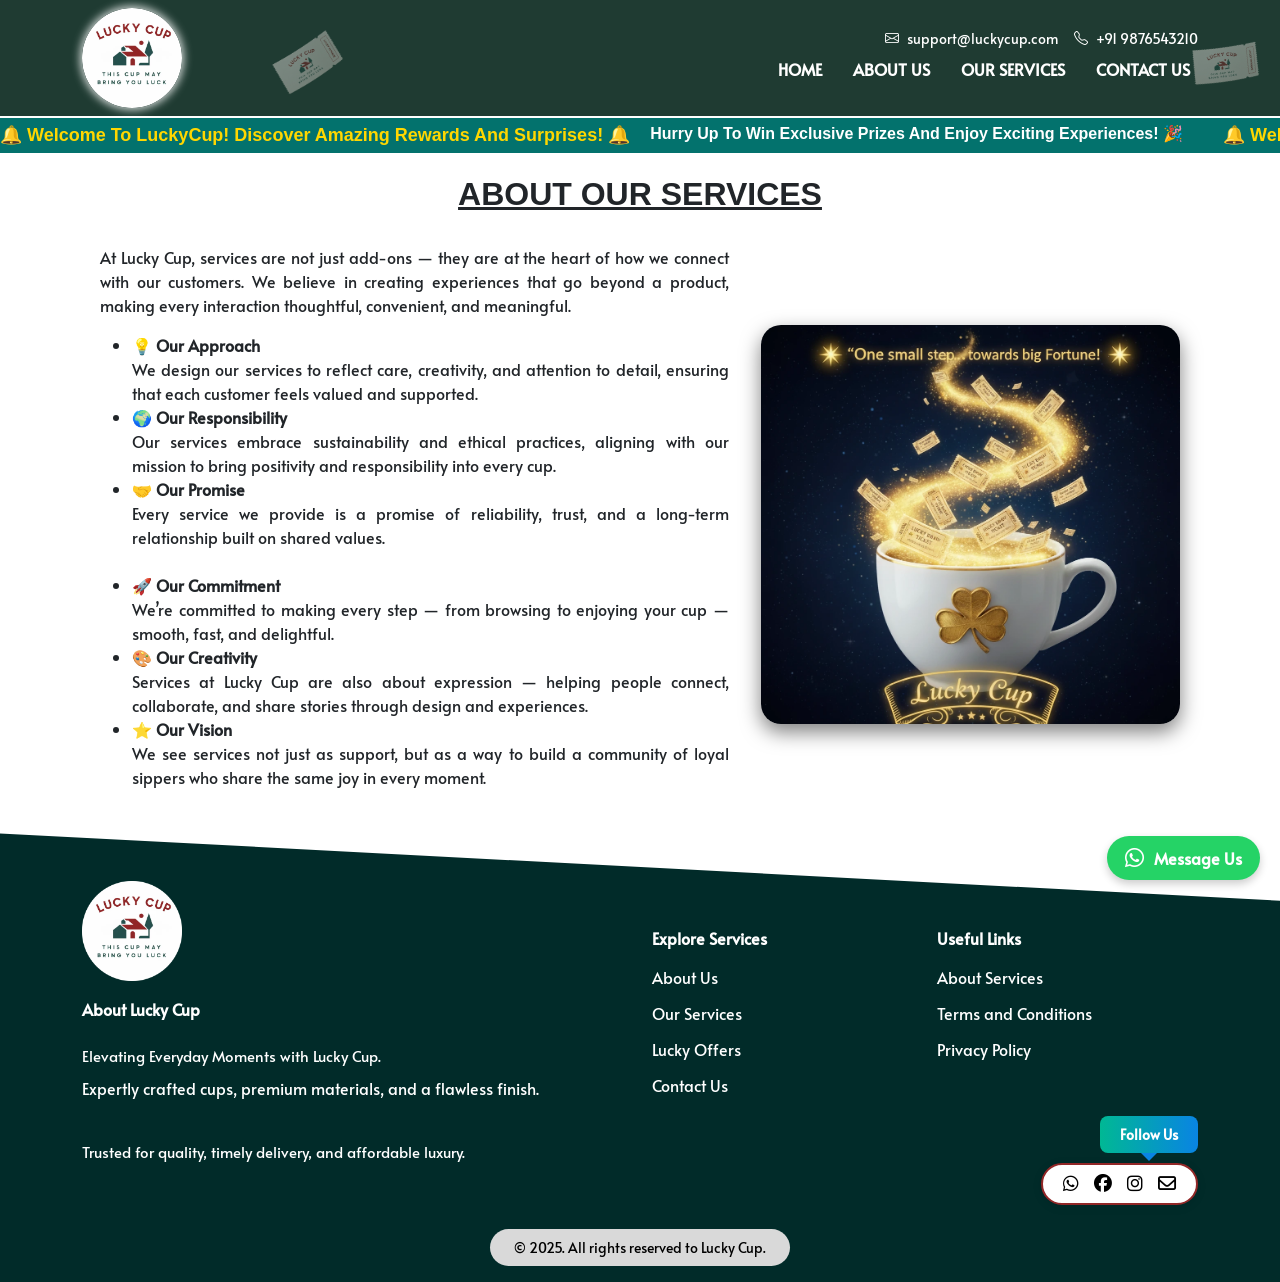
<file: aboutservices.html>
<!DOCTYPE html>
<html lang="en">
<head>
    <meta charset="UTF-8">
    <meta name="viewport" content="width=device-width, initial-scale=1.0">
    <title>LUCKY CUP</title>
<!-- Bootstrap CSS -->
    <link href="https://cdn.jsdelivr.net/npm/bootstrap@5.3.2/dist/css/bootstrap.min.css" rel="stylesheet">
    <!-- Bootstrap Icons CDN -->
     <link href="https://cdn.jsdelivr.net/npm/bootstrap-icons/font/bootstrap-icons.css" rel="stylesheet">
     <!-- Fontawesome icons -->
    <link rel="stylesheet" href="https://cdnjs.cloudflare.com/ajax/libs/font-awesome/6.5.0/css/all.min.css" />
    <!-- Custom CSS -->
    <link rel="stylesheet" href="../assets/css/style.css">

    <link rel="apple-touch-icon" sizes="180x180" href="./favicon/apple-touch-icon.png">
    <link rel="icon" type="image/png" sizes="32x32" href="./favicon/favicon-32x32.png">
    <link rel="icon" type="image/png" sizes="16x16" href="./favicon/favicon-16x16.png">
    <link rel="manifest" href="./favicon/site.webmanifest">
    
</head>
<body>

 <!-- Desktop Header -->
<header class="custom-bg sticky-top d-none d-lg-block">
  <div class="container">
    <!-- Row 1: Logo + Top Bar -->
    <div class="row align-items-center">
      <!-- Logo -->
      <div class="col-lg-3 text-start py-2">
        <a class="navbar-brand" href="index.html">
          <img src="../assets/images/logo.webp" alt="Lucky Cup Logo">
        </a>
      </div>
        <!-- Top-bar -->
        <div class="col-lg-9 text-end">
            <div class="top-bar d-flex justify-content-end align-items-center gap-3">
                <a href="mailto:support@luckycup.com"><i class="bi bi-envelope"></i> support@luckycup.com</a>
                <a href="tel:+919876543210"><i class="bi bi-telephone"></i> +91 9876543210</a>
            </div>

        <!-- Row 2: Navbar -->
        <div class="row">
            <div class="col-12">
                <nav class="navbar navbar-expand-lg navbar-dark p-0">
                <div class="collapse navbar-collapse justify-content-end" id="desktopNav">
                    <ul class="navbar-nav">
                    <li class="nav-item"><a class="nav-link active" href="index.html">Home</a></li>
                    <li class="nav-item"><a class="nav-link" href="aboutus.html">About Us</a></li>
                    <li class="nav-item"><a class="nav-link" href="services.html">Our Services</a></li>
                    <li class="nav-item"><a class="nav-link" href="contactus.html">Contact Us</a></li>
                    </ul>
                </div>
                </nav>
            </div>
        </div>
        </div>
    </div>
    </div>
</header>

<!-- Mobile Header -->
<header class="custom-bg sticky-top d-lg-none">
  <div class="container">
    <div class="row align-items-center">
      <!-- Logo -->
      <div class="col-3 text-start">
        <a class="navbar-brand" href="index.html">
          <img src="../assets/images/logo.webp" alt="Lucky Cup Logo">
        </a>
      </div>

      <!-- Top-bar stacked -->
      <div class="col-6 text-left">
        <div class="top-bar">
          <a href="mailto:support@luckycup.com"><i class="bi bi-envelope"></i> support@luckycup.com</a>
          <a href="tel:+919876543210"><i class="bi bi-telephone"></i> +91 9876543210</a>
        </div>
      </div>

      <!-- Hamburger -->
      <div class="col-3 text-end">
        <nav class="navbar navbar-dark p-0">
          <button class="navbar-toggler" type="button" data-bs-toggle="collapse" data-bs-target="#mobileNav">
            <span class="navbar-toggler-icon"></span>
          </button>
        </nav>
      </div>
    </div>

    <!-- Collapsed Nav links -->
    <div class="collapse navbar-collapse" id="mobileNav">
      <ul class="navbar-nav text-center">
        <li class="nav-item"><a class="nav-link active" href="index.html">Home</a></li>
        <li class="nav-item"><a class="nav-link" href="aboutus.html">About Us</a></li>
        <li class="nav-item"><a class="nav-link" href="services.html">Our Services</a></li>
        <li class="nav-item"><a class="nav-link" href="contactus.html">Contact Us</a></li>
      </ul>
    </div>
  </div>
</header>

<!-- Marquee -->
<div class="marquee-bg">
  <div class="marquee">
    <div class="marquee-content">
      <span class="text-welcome">🔔 Welcome to LuckyCup! Discover amazing rewards and surprises! 🔔</span>
      <span class="text-hurry">Hurry up to win exclusive prizes and enjoy exciting experiences! 🎉</span>
      <!-- Duplicate for seamless scroll -->
      <span class="text-welcome">🔔 Welcome to LuckyCup! Discover amazing rewards and surprises! 🔔</span>
      <span class="text-hurry">Hurry up to win exclusive prizes and enjoy exciting experiences! 🎉</span>
    </div>
  </div>
</div>


  <!-- Services Section -->
<section id="services" class="services container">
  <h2 class="section-title">ABOUT OUR SERVICES</h2>

  <div class="services-content">
    <div class="services-text">
      <p>At Lucky Cup, services are not just add-ons — they are at the heart of how we connect with our customers. We believe in creating experiences that go beyond a product, making every interaction thoughtful, convenient, and meaningful.</p>

      <!-- Grouped in two divs for mobile layout splitting -->
      <div class="text-block top">
        <ul>
          <li><strong>💡 Our Approach</strong><br>We design our services to reflect care, creativity, and attention to detail, ensuring that each customer feels valued and supported.</li>
          <li><strong>🌍 Our Responsibility</strong><br>Our services embrace sustainability and ethical practices, aligning with our mission to bring positivity and responsibility into every cup.</li>
          <li><strong>🤝 Our Promise</strong><br>Every service we provide is a promise of reliability, trust, and a long-term relationship built on shared values.</li>
        </ul>
      </div>

      <div class="text-block bottom">
        <ul>
          <li><strong>🚀 Our Commitment</strong><br>We’re committed to making every step — from browsing to enjoying your cup — smooth, fast, and delightful.</li>
          <li><strong>🎨 Our Creativity</strong><br>Services at Lucky Cup are also about expression — helping people connect, collaborate, and share stories through design and experiences.</li>
          <li><strong>⭐ Our Vision</strong><br>We see services not just as support, but as a way to build a community of loyal sippers who share the same joy in every moment.</li>
        </ul>
      </div>
    </div>

    <div class="services-image">
      <img src="../assets/images/lucky offer.webp" alt="About Lucky Cup Services" />
    </div>
  </div>
</section>



 
    <!-- Footer -->
<footer class="footer-section text-white pt-5 pb-3 position-relative">
  <div class="custom-footer-bg"></div>
  <div class="container position-relative">
    
    <!-- FIRST ROW -->
    <div class="row text-center text-md-start gy-4 align-items-start">
      
      <!-- Column 1: Logo + About (except last line) -->
      <div class="col-12 col-md-6">
        <img src="./assets/images/logo.webp" alt="Logo" class="mb-3" />
        <p class="fw-bold mb-4">About Lucky Cup</p>
        <p class="mb-2" style="font-size: 0.95rem;">
          Elevating Everyday Moments with Lucky Cup.</p>
          <p> Expertly crafted cups, premium materials, and a flawless finish.

        </p>
        
      </div>

      <!-- Column 2: Explore Services -->
      <div class="col-12 col-md-3">
        <h6 class="fw-bold text-white mt-5 mb-3">Explore Services</h6>
        <ul class="list-unstyled">
          <li><a href="aboutus.html" class="text-white text-decoration-none d-block mb-2">About Us</a></li>
          <li><a href="services.html" class="text-white text-decoration-none d-block mb-2">Our Services</a></li>
          <li><a href="luckyoffers.html" class="text-white text-decoration-none d-block mb-2">Lucky Offers</a></li>
          <li><a href="contactus.html" class="text-white text-decoration-none d-block mb-2">Contact Us</a></li>
        </ul>
      </div>

      <!-- Column 3: Useful Links -->
      <div class="col-12 col-md-3">
        <h6 class="fw-bold text-white mt-5 mb-3">Useful Links</h6>
        <ul class="list-unstyled">
          <li><a href="aboutservices.html" class="text-white text-decoration-none d-block mb-2">About Services</a></li>
          <li><a href="termsandconditions.html" class="text-white text-decoration-none d-block mb-2">Terms and Conditions</a></li>
          <li><a href="privacypolicy.html" class="text-white text-decoration-none d-block mb-2">Privacy Policy</a></li>
        </ul>
      </div>
    </div>

    <!-- SECOND ROW -->
    <div class="row text-center text-md-start align-items-center gy-4">
      <!-- Column 1: Last line of about -->
      <div class="col-12 col-md-6">
        <p style="font-size: 0.95rem;">
          Trusted for quality, timely delivery, and affordable luxury.
        </p>
      </div>

      <!-- Column 2: Follow Us Button & Icons -->
      <div class="col-12 col-md-6 text-center text-md-end">
        <div class="footer-follow-us">
          <div class="follow-button"><a href="socialmedia.html">Follow Us</a></div>
            <div class="social-icons-wrapper">
                <div class="social-icons">
                  <a class="social-list__links" target="_blank" href="https://wa.me/message/3MNRWMQLDOFTG1"><i class="fab fa-whatsapp"></i></a>
                  <a class="social-list__links" target="_blank" href="https://www.facebook.com/profile.php?id=61580482907550"><i class="fab fa-facebook"></i></a>
                  <a class="social-list__links" target="_blank" href="https://www.instagram.com/luc_kycup/"><i class="fab fa-instagram"></i></a>
                  <a class="social-list__links" target="_blank" href="mailto:luckycuprjy@gmail.com"><i class="far fa-envelope"></i></a>
                </div>
              </div>
            </div>
        </div>
      </div>

    <!-- COPYRIGHT -->
    <div class="text-center mt-4">
      <div class="copyright bg-light text-black py-2 rounded-pill d-inline-block px-4 small">
        © 2025. All rights reserved to Lucky Cup.
      </div>
    </div>
  </div>
</footer>

<!-- WhatsApp Floating Button -->
<div class="whatsapp-float" onclick="openWhatsApp()">
  <i class="fab fa-whatsapp"></i>
  <span class="whatsapp-text">Message Us</span>
</div>

<script>
  function openWhatsApp() {
    window.open("https://wa.me/message/3MNRWMQLDOFTG1", "_blank");
  }
</script>


    <!-- Bootstrap JS -->
    <script src="https://cdn.jsdelivr.net/npm/bootstrap@5.3.2/dist/js/bootstrap.bundle.min.js"></script>
    <!-- Custom JS -->
    <script src="../assets/js/script.js"></script>
</body>
</html>
</file>
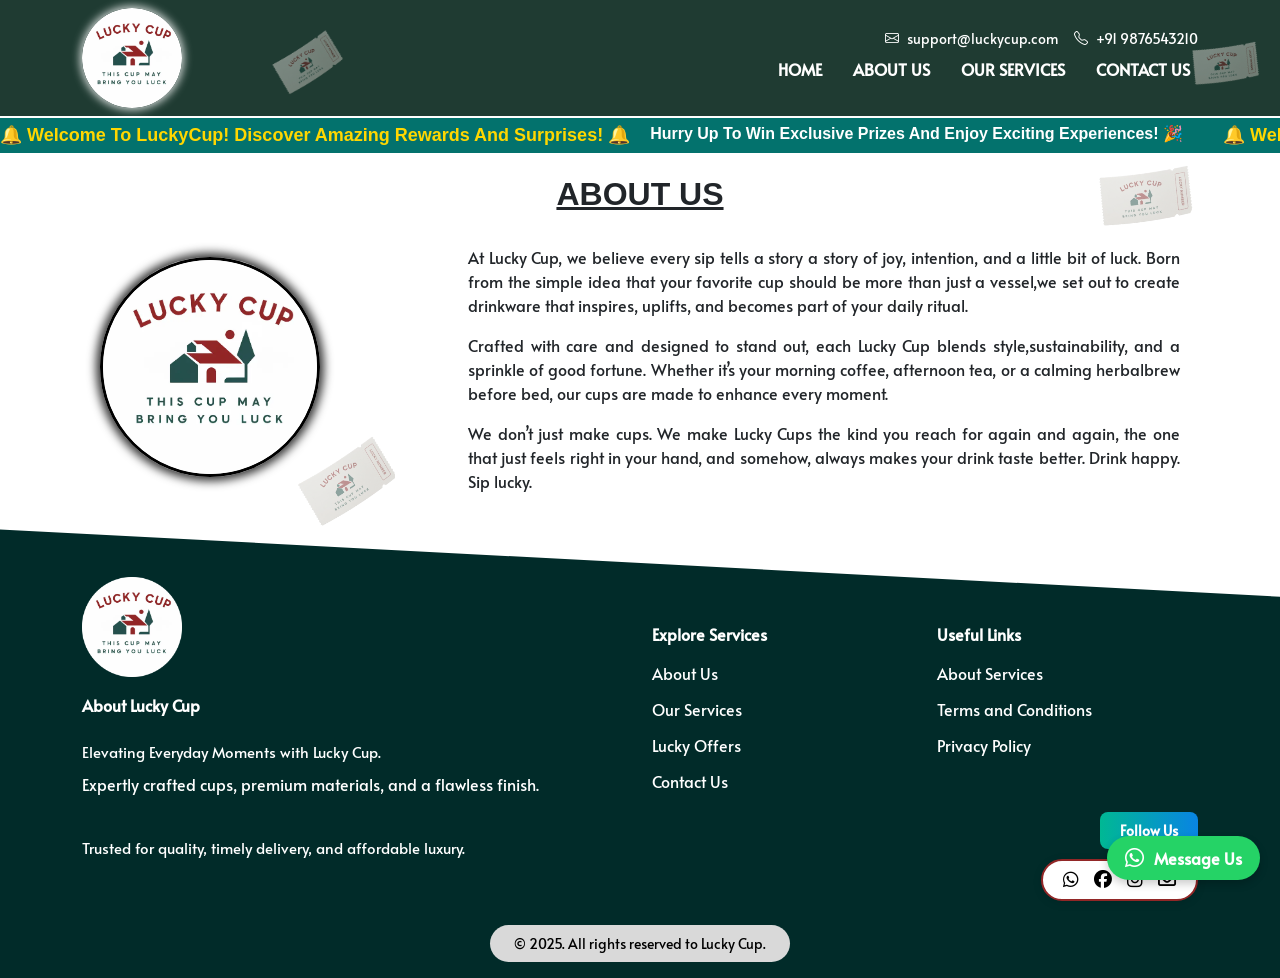
<file: aboutus.html>
<!DOCTYPE html>
<html lang="en">
<head>
    <meta charset="UTF-8">
    <meta name="viewport" content="width=device-width, initial-scale=1.0">
    <title>LUCKY CUP</title>
    <!-- Bootstrap CSS -->
    <link href="https://cdn.jsdelivr.net/npm/bootstrap@5.3.2/dist/css/bootstrap.min.css" rel="stylesheet">
    <!-- Bootstrap Icons CDN -->
     <link href="https://cdn.jsdelivr.net/npm/bootstrap-icons/font/bootstrap-icons.css" rel="stylesheet">
     <!-- Fontawesome icons -->
    <link rel="stylesheet" href="https://cdnjs.cloudflare.com/ajax/libs/font-awesome/6.5.0/css/all.min.css" />
    <!-- Custom CSS -->
    <link rel="stylesheet" href="../assets/css/style.css">

    <link rel="apple-touch-icon" sizes="180x180" href="./favicon/apple-touch-icon.png">
    <link rel="icon" type="image/png" sizes="32x32" href="./favicon/favicon-32x32.png">
    <link rel="icon" type="image/png" sizes="16x16" href="./favicon/favicon-16x16.png">
    <link rel="manifest" href="./favicon/site.webmanifest">
</head>
<body>

 <!-- Desktop Header -->
<header class="custom-bg sticky-top d-none d-lg-block">
  <div class="container">
    <!-- Row 1: Logo + Top Bar -->
    <div class="row align-items-center">
      <!-- Logo -->
      <div class="col-lg-3 text-start py-2">
        <a class="navbar-brand" href="index.html">
          <img src="../assets/images/logo.webp" alt="Lucky Cup Logo">
        </a>
      </div>
        <!-- Top-bar -->
        <div class="col-lg-9 text-end">
            <div class="top-bar d-flex justify-content-end align-items-center gap-3">
                <a href="mailto:support@luckycup.com"><i class="bi bi-envelope"></i> support@luckycup.com</a>
                <a href="tel:+919876543210"><i class="bi bi-telephone"></i> +91 9876543210</a>
            </div>

        <!-- Row 2: Navbar -->
        <div class="row">
            <div class="col-12">
                <nav class="navbar navbar-expand-lg navbar-dark p-0">
                <div class="collapse navbar-collapse justify-content-end" id="desktopNav">
                    <ul class="navbar-nav">
                    <li class="nav-item"><a class="nav-link active" href="index.html">Home</a></li>
                    <li class="nav-item"><a class="nav-link" href="aboutus.html">About Us</a></li>
                    <li class="nav-item"><a class="nav-link" href="services.html">Our Services</a></li>
                    <li class="nav-item"><a class="nav-link" href="contactus.html">Contact Us</a></li>
                    </ul>
                </div>
                </nav>
            </div>
        </div>
        </div>
    </div>
    </div>
</header>

<!-- Mobile Header -->
<header class="custom-bg sticky-top d-lg-none">
  <div class="container">
    <div class="row align-items-center">
      <!-- Logo -->
      <div class="col-3 text-start">
        <a class="navbar-brand" href="index.html">
          <img src="../assets/images/logo.webp" alt="Lucky Cup Logo">
        </a>
      </div>

      <!-- Top-bar stacked -->
      <div class="col-6 text-left">
        <div class="top-bar">
          <a href="mailto:support@luckycup.com"><i class="bi bi-envelope"></i> support@luckycup.com</a>
          <a href="tel:+919876543210"><i class="bi bi-telephone"></i> +91 9876543210</a>
        </div>
      </div>

      <!-- Hamburger -->
      <div class="col-3 text-end">
        <nav class="navbar navbar-dark p-0">
          <button class="navbar-toggler" type="button" data-bs-toggle="collapse" data-bs-target="#mobileNav">
            <span class="navbar-toggler-icon"></span>
          </button>
        </nav>
      </div>
    </div>

    <!-- Collapsed Nav links -->
    <div class="collapse navbar-collapse" id="mobileNav">
      <ul class="navbar-nav text-center">
        <li class="nav-item"><a class="nav-link active" href="index.html">Home</a></li>
        <li class="nav-item"><a class="nav-link" href="aboutus.html">About Us</a></li>
        <li class="nav-item"><a class="nav-link" href="services.html">Our Services</a></li>
        <li class="nav-item"><a class="nav-link" href="contactus.html">Contact Us</a></li>
      </ul>
    </div>
  </div>
</header>

<!-- Marquee -->
<div class="marquee-bg">
  <div class="marquee">
    <div class="marquee-content">
      <span class="text-welcome">🔔 Welcome to LuckyCup! Discover amazing rewards and surprises! 🔔</span>
      <span class="text-hurry">Hurry up to win exclusive prizes and enjoy exciting experiences! 🎉</span>
      <!-- Duplicate for seamless scroll -->
      <span class="text-welcome">🔔 Welcome to LuckyCup! Discover amazing rewards and surprises! 🔔</span>
      <span class="text-hurry">Hurry up to win exclusive prizes and enjoy exciting experiences! 🎉</span>
    </div>
  </div>
</div>

    <!-- About Section -->
    <section id="about" class="about container">
        <h2 class="section-title">ABOUT US</h2>
        <div class="row align-items-center">
            <div class="col-md-4 order-md-1">
                <img src="../assets/images/about us.webp" alt="About Us">
            </div>
            <div class="col-md-8 order-md-2">
                <p>At Lucky Cup, we believe every sip tells a story a story of joy, intention, and a little bit of luck. Born from the simple idea that your favorite cup should be more than just a vessel,we set out to create drinkware that inspires, uplifts, and becomes part of your daily ritual.</p>
                <p>Crafted with care and designed to stand out, each Lucky Cup blends style,sustainability, and a sprinkle of good fortune. Whether it’s your morning coffee, afternoon tea, or a calming herbalbrew before bed, our cups are made to enhance every moment.</p>
                <p>We don’t just make cups. We make Lucky Cups the kind you reach for again and again, the one that just feels right in your hand, and somehow, always makes your drink taste better. Drink happy. Sip lucky.</p>
                
            </div>
        </div>
    </section>


   

    <!-- Footer -->
<footer class="footer-section text-white pt-5 pb-3 position-relative">
  <div class="custom-footer-bg"></div>
  <div class="container position-relative">
    
    <!-- FIRST ROW -->
    <div class="row text-center text-md-start gy-4 align-items-start">
      
      <!-- Column 1: Logo + About (except last line) -->
      <div class="col-12 col-md-6">
        <img src="./assets/images/logo.webp" alt="Logo" class="mb-3" />
        <p class="fw-bold mb-4">About Lucky Cup</p>
        <p class="mb-2" style="font-size: 0.95rem;">
          Elevating Everyday Moments with Lucky Cup.</p>
          <p> Expertly crafted cups, premium materials, and a flawless finish.

        </p>
        
      </div>

      <!-- Column 2: Explore Services -->
      <div class="col-12 col-md-3">
        <h6 class="fw-bold text-white mt-5 mb-3">Explore Services</h6>
        <ul class="list-unstyled">
          <li><a href="aboutus.html" class="text-white text-decoration-none d-block mb-2">About Us</a></li>
          <li><a href="services.html" class="text-white text-decoration-none d-block mb-2">Our Services</a></li>
          <li><a href="luckyoffers.html" class="text-white text-decoration-none d-block mb-2">Lucky Offers</a></li>
          <li><a href="contactus.html" class="text-white text-decoration-none d-block mb-2">Contact Us</a></li>
        </ul>
      </div>

      <!-- Column 3: Useful Links -->
      <div class="col-12 col-md-3">
        <h6 class="fw-bold text-white mt-5 mb-3">Useful Links</h6>
        <ul class="list-unstyled">
          <li><a href="aboutservices.html" class="text-white text-decoration-none d-block mb-2">About Services</a></li>
          <li><a href="termsandconditions.html" class="text-white text-decoration-none d-block mb-2">Terms and Conditions</a></li>
          <li><a href="privacypolicy.html" class="text-white text-decoration-none d-block mb-2">Privacy Policy</a></li>
        </ul>
      </div>
    </div>

    <!-- SECOND ROW -->
    <div class="row text-center text-md-start align-items-center gy-4">
      <!-- Column 1: Last line of about -->
      <div class="col-12 col-md-6">
        <p style="font-size: 0.95rem;">
          Trusted for quality, timely delivery, and affordable luxury.
        </p>
      </div>

      <!-- Column 2: Follow Us Button & Icons -->
      <div class="col-12 col-md-6 text-center text-md-end">
        <div class="footer-follow-us">
          <div class="follow-button"><a href="socialmedia.html">Follow Us</a></div>
            <div class="social-icons-wrapper">
                <div class="social-icons">
                  <a class="social-list__links" target="_blank" href="https://wa.me/message/3MNRWMQLDOFTG1"><i class="fab fa-whatsapp"></i></a>
                  <a class="social-list__links" target="_blank" href="https://www.facebook.com/profile.php?id=61580482907550"><i class="fab fa-facebook"></i></a>
                  <a class="social-list__links" target="_blank" href="https://www.instagram.com/luc_kycup/"><i class="fab fa-instagram"></i></a>
                  <a class="social-list__links" target="_blank" href="mailto:luckycuprjy@gmail.com"><i class="far fa-envelope"></i></a>
                </div>
              </div>
            </div>
        </div>
      </div>

    <!-- COPYRIGHT -->
    <div class="text-center mt-4">
      <div class="copyright bg-light text-black py-2 rounded-pill d-inline-block px-4 small">
        © 2025. All rights reserved to Lucky Cup.
      </div>
    </div>
  </div>
</footer>

<!-- WhatsApp Floating Button -->
<div class="whatsapp-float" onclick="openWhatsApp()">
  <i class="fab fa-whatsapp"></i>
  <span class="whatsapp-text">Message Us</span>
</div>

<script>
  function openWhatsApp() {
    window.open("https://wa.me/message/3MNRWMQLDOFTG1", "_blank");
  }
</script>


    <!-- Bootstrap JS -->
    <script src="https://cdn.jsdelivr.net/npm/bootstrap@5.3.2/dist/js/bootstrap.bundle.min.js"></script>
    <!-- Custom JS -->
    <script src="../assets/js/script.js"></script>
</body>
</html>
</file>
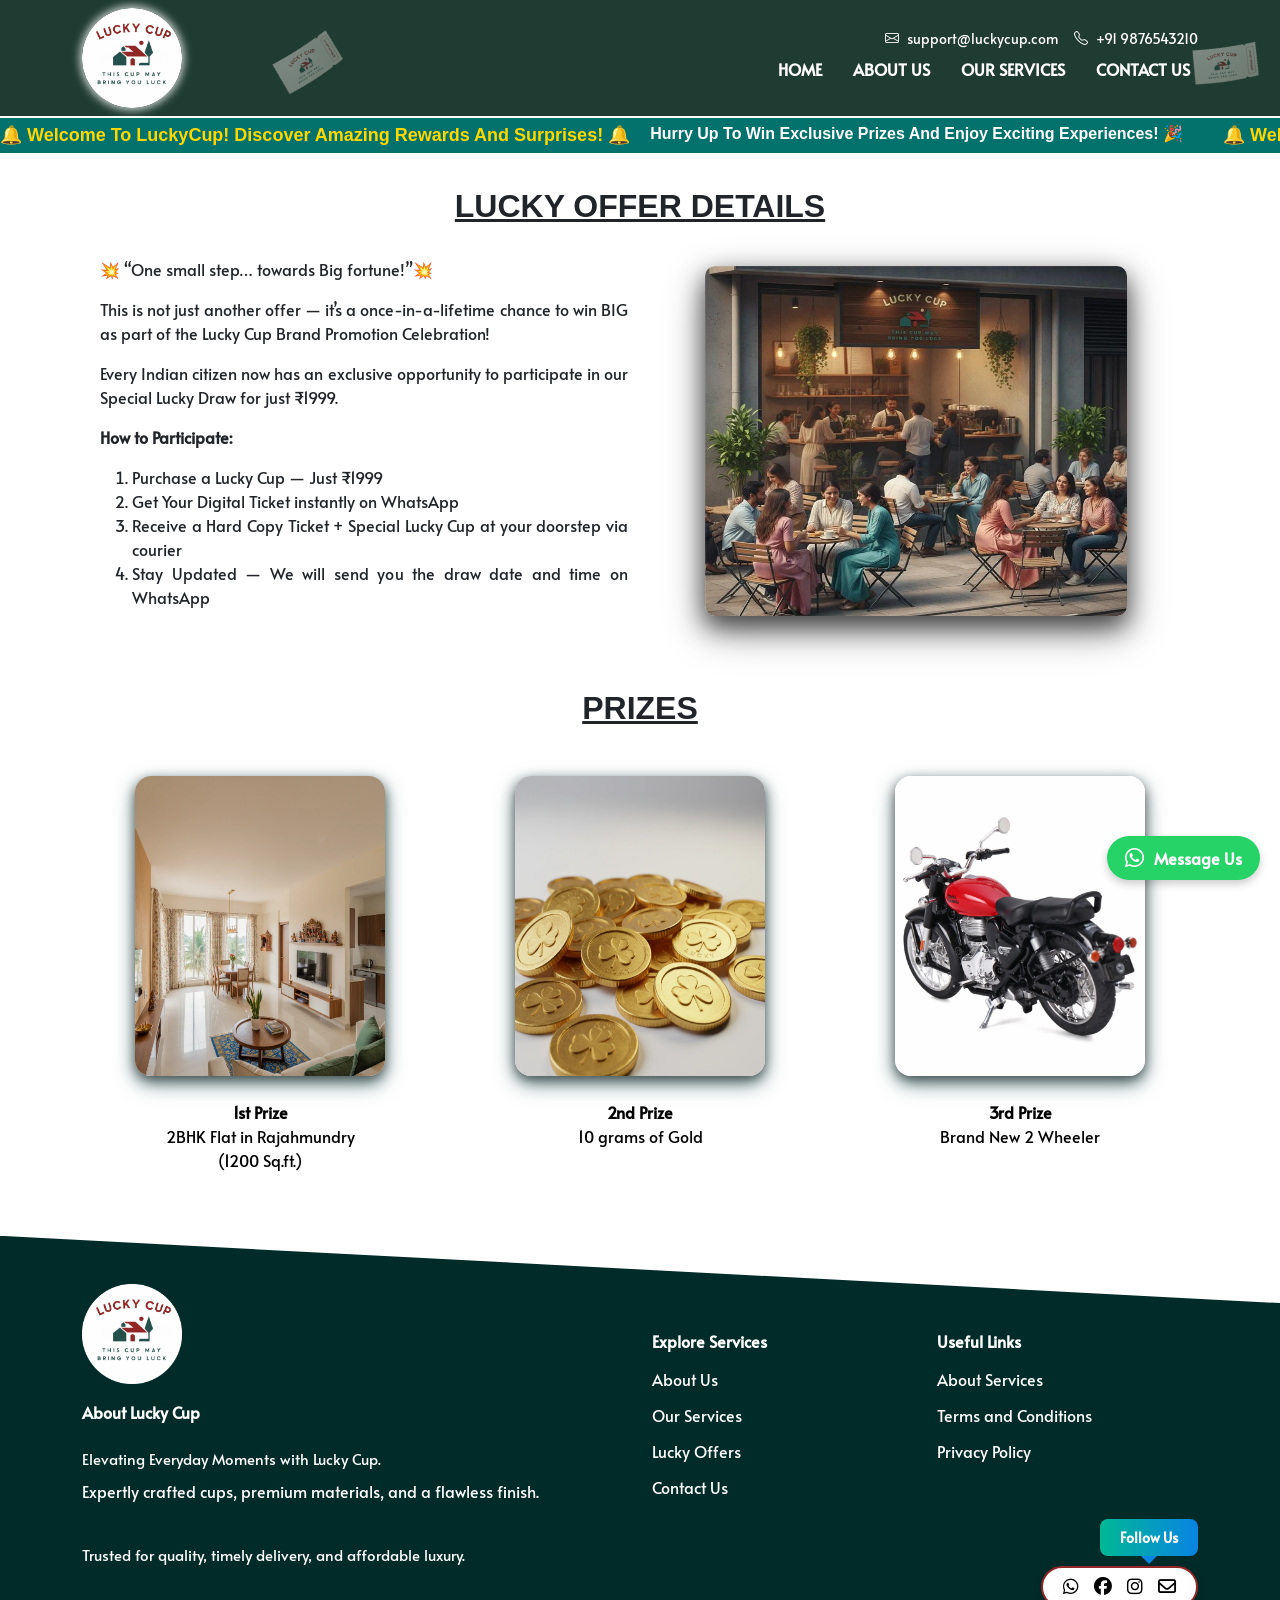
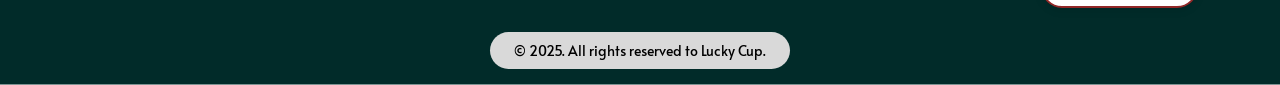
<file: luckyoffers.html>
<!DOCTYPE html>
<html lang="en">
<head>
    <meta charset="UTF-8">
    <meta name="viewport" content="width=device-width, initial-scale=1.0">
    <title>LUCKY CUP</title>
    <!-- Bootstrap CSS -->
    <link href="https://cdn.jsdelivr.net/npm/bootstrap@5.3.2/dist/css/bootstrap.min.css" rel="stylesheet">
    <!-- Bootstrap Icons CDN -->
     <link href="https://cdn.jsdelivr.net/npm/bootstrap-icons/font/bootstrap-icons.css" rel="stylesheet">
     <!-- Fontawesome icons -->
    <link rel="stylesheet" href="https://cdnjs.cloudflare.com/ajax/libs/font-awesome/6.5.0/css/all.min.css" />
    <!-- Custom CSS -->
    <link rel="stylesheet" href="../assets/css/style.css">

    <link rel="apple-touch-icon" sizes="180x180" href="./favicon/apple-touch-icon.png">
    <link rel="icon" type="image/png" sizes="32x32" href="./favicon/favicon-32x32.png">
    <link rel="icon" type="image/png" sizes="16x16" href="./favicon/favicon-16x16.png">
    <link rel="manifest" href="./favicon/site.webmanifest">
    <style>
        /* Lucky Offer Section */
.lucky-offers {
  margin: 0;
  padding: 2rem 0;
  background: #fff;
}

/* Inner container for alignment */
.lucky-offers .offer-container {
  max-width: 1140px; /* matches Bootstrap container-lg */
  margin: 0 auto;
  padding: 0px 30px;   /* matches Bootstrap container padding */
}

/* Default (desktop) image height */
.lucky-offers img {
  width: 80%;              /* scale to column width */
  height: auto;             /* keep aspect ratio */
  max-height: 350px;        /* limit height on desktop */
  object-fit:fill;        /* crop nicely if too tall */
  border-radius: 10px;
  box-shadow: 
    0 10px 25px rgba(0, 0, 0, 0.6),   /* main dark shadow */
    0 15px 40px rgba(0, 0, 0, 0.4);   /* extra depth */
}

/* Mobile adjustments */
@media (max-width: 768px) {
  .lucky-offers img {
    max-height: 220px;      /* smaller height for mobile */
  }
}


.offer-text p,
.offer-text ol {
  text-align: justify;
}

/* Prizes section */
.prizess-section {
  padding: 2rem 0;
  background: #fff;
}

.prizess-section img {
  width: 100%;
  max-width: 250px;
  height: 300px;
  margin-bottom: 1rem;
  border-radius: 16px;
  box-shadow: 
    0 4px 12px rgba(0, 0, 0, 0.5),  /* softer main shadow */
    0 8px 20px rgba(0, 60, 60, 0.55);
}

#prizess p{
  color: #000;
}
.prizes-item {
  padding: 1rem;
}

.prizes-item p {
  margin-top: 0.5rem;
  font-size: 1rem;
}

/* Mobile view adjustments */
@media (max-width: 768px) {
  .prizess-section img {
    width: 100%;       /* smaller width */
    height: 250px;    /* reduce height */
    margin-bottom: 1rem;
  }
}
    </style>
</head>
<body>

 <!-- Desktop Header -->
<header class="custom-bg sticky-top d-none d-lg-block">
  <div class="container">
    <!-- Row 1: Logo + Top Bar -->
    <div class="row align-items-center">
      <!-- Logo -->
      <div class="col-lg-3 text-start py-2">
        <a class="navbar-brand" href="index.html">
          <img src="../assets/images/logo.webp" alt="Lucky Cup Logo">
        </a>
      </div>
        <!-- Top-bar -->
        <div class="col-lg-9 text-end">
            <div class="top-bar d-flex justify-content-end align-items-center gap-3">
                <a href="mailto:support@luckycup.com"><i class="bi bi-envelope"></i> support@luckycup.com</a>
                <a href="tel:+919876543210"><i class="bi bi-telephone"></i> +91 9876543210</a>
            </div>

        <!-- Row 2: Navbar -->
        <div class="row">
            <div class="col-12">
                <nav class="navbar navbar-expand-lg navbar-dark p-0">
                <div class="collapse navbar-collapse justify-content-end" id="desktopNav">
                    <ul class="navbar-nav">
                    <li class="nav-item"><a class="nav-link active" href="index.html">Home</a></li>
                    <li class="nav-item"><a class="nav-link" href="aboutus.html">About Us</a></li>
                    <li class="nav-item"><a class="nav-link" href="services.html">Our Services</a></li>
                    <li class="nav-item"><a class="nav-link" href="contactus.html">Contact Us</a></li>
                    </ul>
                </div>
                </nav>
            </div>
        </div>
        </div>
    </div>
    </div>
</header>

<!-- Mobile Header -->
<header class="custom-bg sticky-top d-lg-none">
  <div class="container">
    <div class="row align-items-center">
      <!-- Logo -->
      <div class="col-3 text-start">
        <a class="navbar-brand" href="index.html">
          <img src="../assets/images/logo.webp" alt="Lucky Cup Logo">
        </a>
      </div>

      <!-- Top-bar stacked -->
      <div class="col-6 text-left">
        <div class="top-bar">
          <a href="mailto:support@luckycup.com"><i class="bi bi-envelope"></i> support@luckycup.com</a>
          <a href="tel:+919876543210"><i class="bi bi-telephone"></i> +91 9876543210</a>
        </div>
      </div>

      <!-- Hamburger -->
      <div class="col-3 text-end">
        <nav class="navbar navbar-dark p-0">
          <button class="navbar-toggler" type="button" data-bs-toggle="collapse" data-bs-target="#mobileNav">
            <span class="navbar-toggler-icon"></span>
          </button>
        </nav>
      </div>
    </div>

    <!-- Collapsed Nav links -->
    <div class="collapse navbar-collapse" id="mobileNav">
      <ul class="navbar-nav text-center">
        <li class="nav-item"><a class="nav-link active" href="index.html">Home</a></li>
        <li class="nav-item"><a class="nav-link" href="aboutus.html">About Us</a></li>
        <li class="nav-item"><a class="nav-link" href="services.html">Our Services</a></li>
        <li class="nav-item"><a class="nav-link" href="contactus.html">Contact Us</a></li>
      </ul>
    </div>
  </div>
</header>

<!-- Marquee -->
<div class="marquee-bg">
  <div class="marquee">
    <div class="marquee-content">
      <span class="text-welcome">🔔 Welcome to LuckyCup! Discover amazing rewards and surprises! 🔔</span>
      <span class="text-hurry">Hurry up to win exclusive prizes and enjoy exciting experiences! 🎉</span>
      <!-- Duplicate for seamless scroll -->
      <span class="text-welcome">🔔 Welcome to LuckyCup! Discover amazing rewards and surprises! 🔔</span>
      <span class="text-hurry">Hurry up to win exclusive prizes and enjoy exciting experiences! 🎉</span>
    </div>
  </div>
</div>






    <!-- Lucky Offer Section -->
<section id="lucky-offers" class="lucky-offers">
  <div class="offer-container">
    <h2 class="section-title">LUCKY OFFER DETAILS</h2>
    <div class="row align-items-center">
      
      <!-- Text Column -->
      <div class="col-md-6">
        <div class="offer-text">
          <p>💥 “One small step… towards Big fortune!”💥</p>
          <p> This is not just another offer — it’s a once-in-a-lifetime chance to win BIG as part of the Lucky Cup Brand Promotion Celebration! </p>
          <p> Every Indian citizen now has an exclusive opportunity to participate in our Special Lucky Draw for just ₹1999.</p>
          <p><strong>How to Participate:</strong></p>
          <ol>
            <li>Purchase a Lucky Cup — Just ₹1999</li>
            <li>Get Your Digital Ticket instantly on WhatsApp</li>
            <li>Receive a Hard Copy Ticket + Special Lucky Cup at your doorstep via courier</li>
            <li>Stay Updated — We will send you the draw date and time on WhatsApp</li>
          </ol>
        </div>
      </div>

      <!-- Image Column -->
      <div class="col-md-6 text-center">
        <img src="../assets/images/lucky.webp" alt="Lucky Offer">
      </div>
      
    </div>
  </div>
</section>

<!-- Prizes Section -->
<section id="prizess" class="prizess-section">
  <div class="container text-center">
    <h2 class="section-title">PRIZES</h2>
    <div class="row justify-content-center">

      <!-- Prize 1 -->
      <div class="col-md-4 col-12 prizes-item">
        <img src="../assets/images/prize1.webp" alt="Flat Prizes">
        <p><strong>1st Prize</strong><br>2BHK Flat in Rajahmundry<br>(1200 Sq.ft.)</p>
      </div>

      <!-- Prize 2 -->
      <div class="col-md-4 col-12 prizes-item">
        <img src="../assets/images/prizeg.webp" alt="Gold Prizes">
        <p><strong>2nd Prize</strong><br>10 grams of Gold</p>
      </div>

      <!-- Prize 3 -->
      <div class="col-md-4 col-12 prizes-item">
        <img src="../assets/images/prize3.webp" alt="Bike Prizes">
        <p><strong>3rd Prize</strong><br>Brand New 2 Wheeler</p>
      </div>

    </div>
  </div>
</section>

    <!-- Footer -->
<footer class="footer-section text-white pt-5 pb-3 position-relative">
  <div class="custom-footer-bg"></div>
  <div class="container position-relative">
    
    <!-- FIRST ROW -->
    <div class="row text-center text-md-start gy-4 align-items-start">
      
      <!-- Column 1: Logo + About (except last line) -->
      <div class="col-12 col-md-6">
        <img src="./assets/images/logo.webp" alt="Logo" class="mb-3" />
        <p class="fw-bold mb-4">About Lucky Cup</p>
        <p class="mb-2" style="font-size: 0.95rem;">
          Elevating Everyday Moments with Lucky Cup.</p>
          <p> Expertly crafted cups, premium materials, and a flawless finish.

        </p>
        
      </div>

      <!-- Column 2: Explore Services -->
      <div class="col-12 col-md-3">
        <h6 class="fw-bold text-white mt-5 mb-3">Explore Services</h6>
        <ul class="list-unstyled">
          <li><a href="aboutus.html" class="text-white text-decoration-none d-block mb-2">About Us</a></li>
          <li><a href="services.html" class="text-white text-decoration-none d-block mb-2">Our Services</a></li>
          <li><a href="luckyoffers.html" class="text-white text-decoration-none d-block mb-2">Lucky Offers</a></li>
          <li><a href="contactus.html" class="text-white text-decoration-none d-block mb-2">Contact Us</a></li>
        </ul>
      </div>

      <!-- Column 3: Useful Links -->
      <div class="col-12 col-md-3">
        <h6 class="fw-bold text-white mt-5 mb-3">Useful Links</h6>
        <ul class="list-unstyled">
          <li><a href="aboutservices.html" class="text-white text-decoration-none d-block mb-2">About Services</a></li>
          <li><a href="termsandconditions.html" class="text-white text-decoration-none d-block mb-2">Terms and Conditions</a></li>
          <li><a href="privacypolicy.html" class="text-white text-decoration-none d-block mb-2">Privacy Policy</a></li>
        </ul>
      </div>
    </div>

    <!-- SECOND ROW -->
    <div class="row text-center text-md-start align-items-center gy-4">
      <!-- Column 1: Last line of about -->
      <div class="col-12 col-md-6">
        <p style="font-size: 0.95rem;">
          Trusted for quality, timely delivery, and affordable luxury.
        </p>
      </div>

      <!-- Column 2: Follow Us Button & Icons -->
      <div class="col-12 col-md-6 text-center text-md-end">
        <div class="footer-follow-us">
          <div class="follow-button"><a href="socialmedia.html">Follow Us</a></div>
            <div class="social-icons-wrapper">
                <div class="social-icons">
                  <a class="social-list__links" target="_blank" href="https://wa.me/message/3MNRWMQLDOFTG1"><i class="fab fa-whatsapp"></i></a>
                  <a class="social-list__links" target="_blank" href="https://www.facebook.com/profile.php?id=61580482907550"><i class="fab fa-facebook"></i></a>
                  <a class="social-list__links" target="_blank" href="https://www.instagram.com/luc_kycup/"><i class="fab fa-instagram"></i></a>
                  <a class="social-list__links" target="_blank" href="mailto:luckycuprjy@gmail.com"><i class="far fa-envelope"></i></a>
                </div>
              </div>
            </div>
        </div>
      </div>

    <!-- COPYRIGHT -->
    <div class="text-center mt-4">
      <div class="copyright bg-light text-black py-2 rounded-pill d-inline-block px-4 small">
        © 2025. All rights reserved to Lucky Cup.
      </div>
    </div>
  </div>
</footer>

<!-- WhatsApp Floating Button -->
<div class="whatsapp-float" onclick="openWhatsApp()">
  <i class="fab fa-whatsapp"></i>
  <span class="whatsapp-text">Message Us</span>
</div>

<script>
  function openWhatsApp() {
    window.open("https://wa.me/message/3MNRWMQLDOFTG1", "_blank");
  }
</script>


    <!-- Bootstrap JS -->
    <script src="https://cdn.jsdelivr.net/npm/bootstrap@5.3.2/dist/js/bootstrap.bundle.min.js"></script>
    <!-- Custom JS -->
    <script src="../assets/js/script.js"></script>
</body>
</html>
</file>
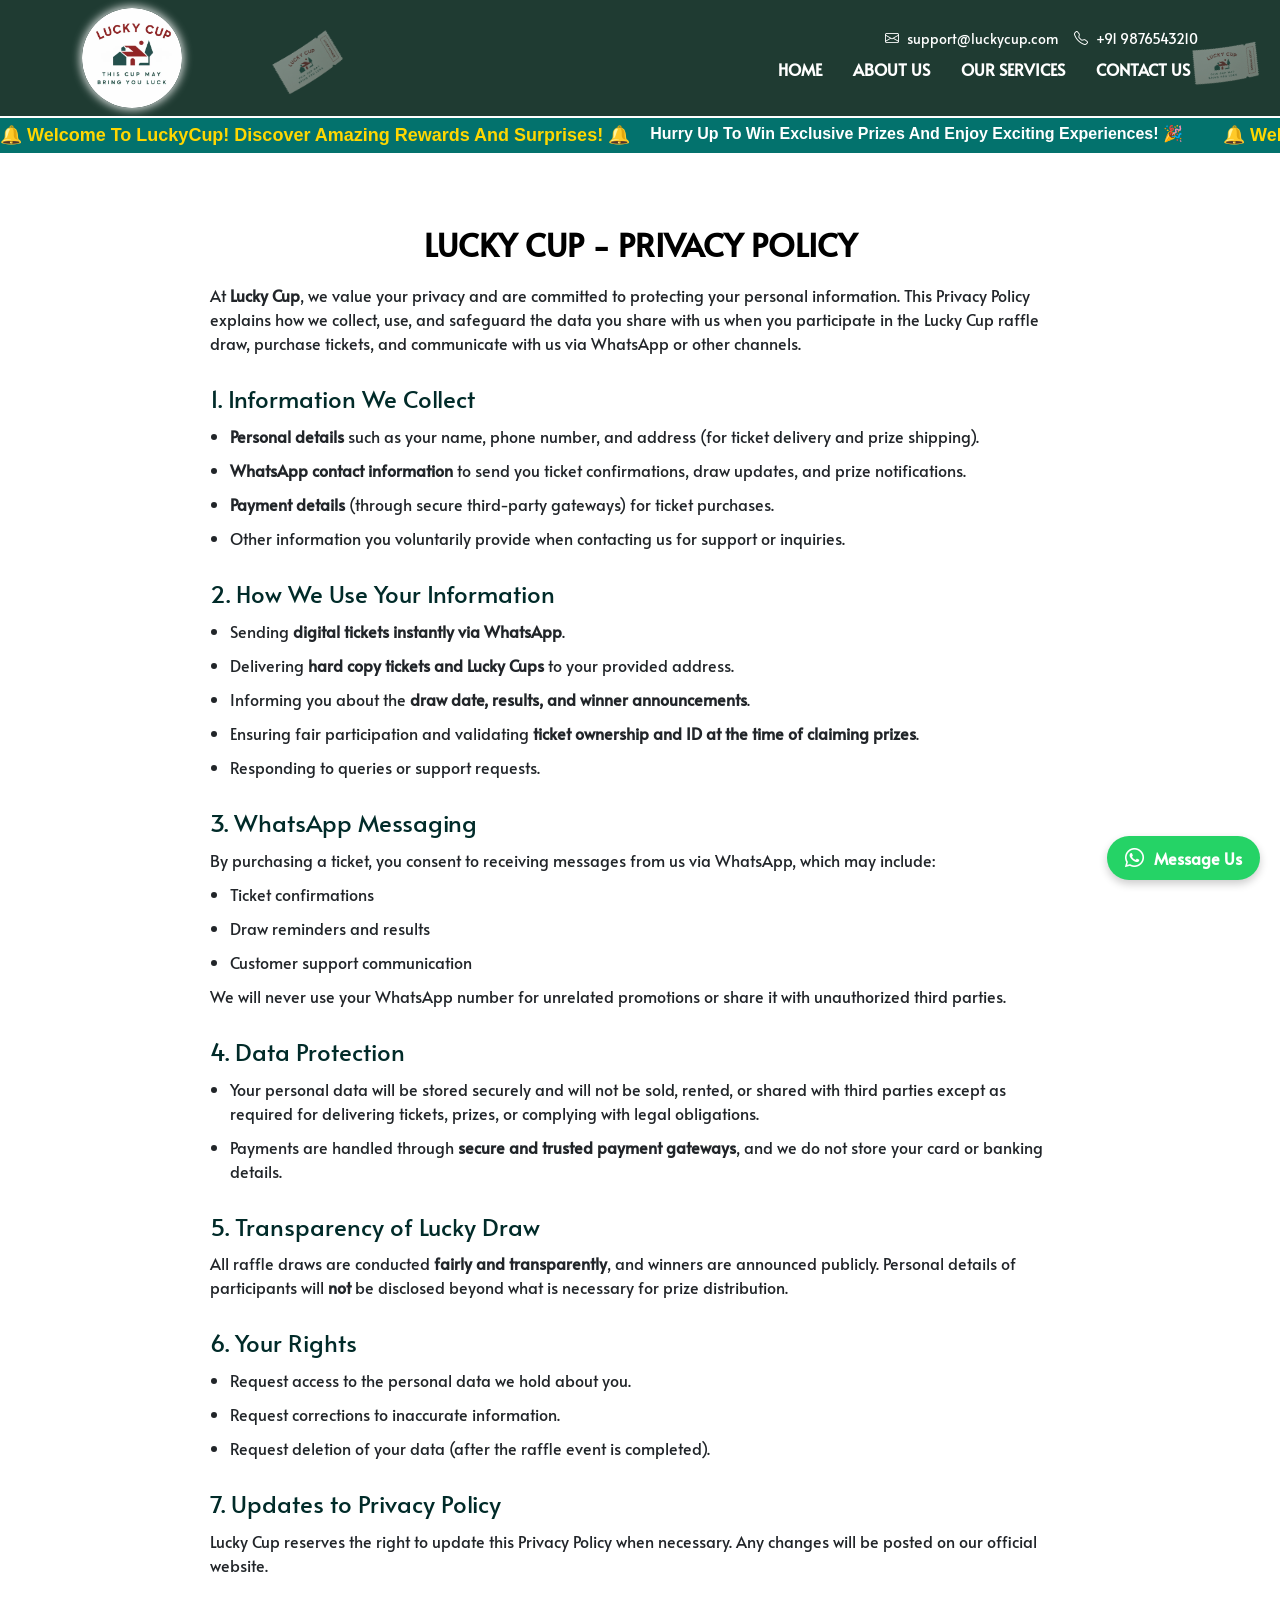
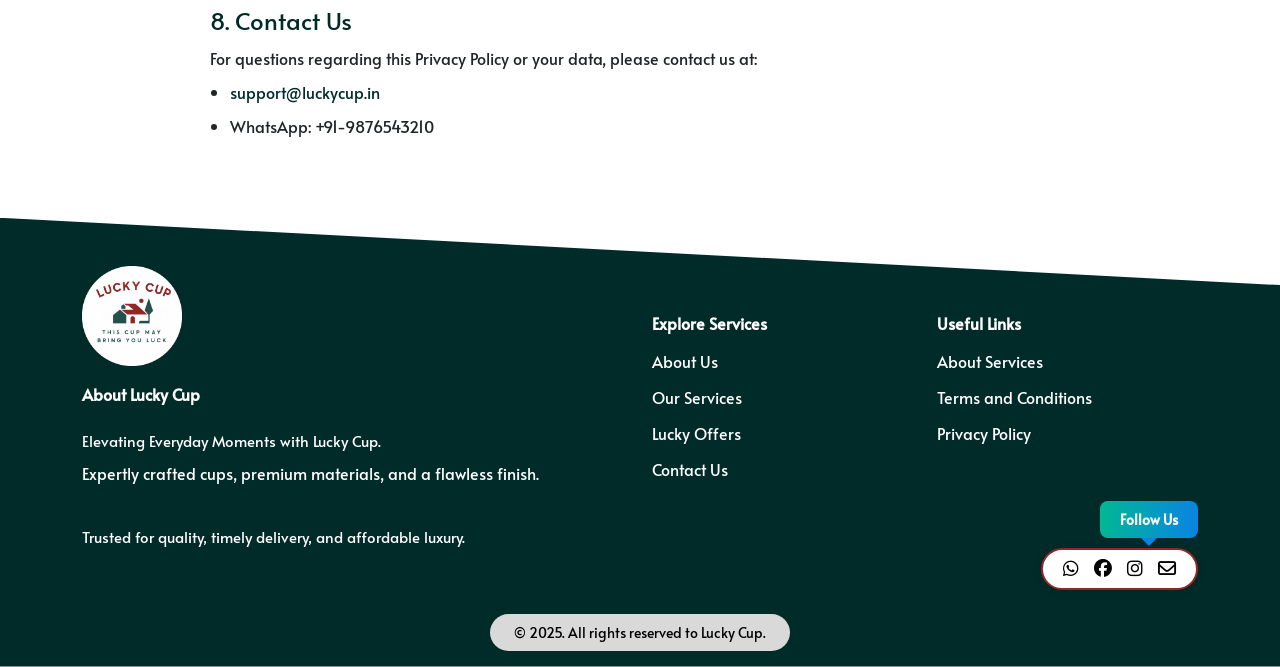
<file: privacypolicy.html>
<!DOCTYPE html>
<html lang="en">
<head>
    <meta charset="UTF-8">
    <meta name="viewport" content="width=device-width, initial-scale=1.0">
    <title>LUCKY CUP</title>
<!-- Bootstrap CSS -->
    <link href="https://cdn.jsdelivr.net/npm/bootstrap@5.3.2/dist/css/bootstrap.min.css" rel="stylesheet">
    <!-- Bootstrap Icons CDN -->
     <link href="https://cdn.jsdelivr.net/npm/bootstrap-icons/font/bootstrap-icons.css" rel="stylesheet">
     <!-- Fontawesome icons -->
    <link rel="stylesheet" href="https://cdnjs.cloudflare.com/ajax/libs/font-awesome/6.5.0/css/all.min.css" />
    <!-- Custom CSS -->
    <link rel="stylesheet" href="../assets/css/style.css">

    <link rel="apple-touch-icon" sizes="180x180" href="./favicon/apple-touch-icon.png">
    <link rel="icon" type="image/png" sizes="32x32" href="./favicon/favicon-32x32.png">
    <link rel="icon" type="image/png" sizes="16x16" href="./favicon/favicon-16x16.png">
    <link rel="manifest" href="./favicon/site.webmanifest">
</head>
<body>

 <!-- Desktop Header -->
<header class="custom-bg sticky-top d-none d-lg-block">
  <div class="container">
    <!-- Row 1: Logo + Top Bar -->
    <div class="row align-items-center">
      <!-- Logo -->
      <div class="col-lg-3 text-start py-2">
        <a class="navbar-brand" href="index.html">
          <img src="../assets/images/logo.webp" alt="Lucky Cup Logo">
        </a>
      </div>
        <!-- Top-bar -->
        <div class="col-lg-9 text-end">
            <div class="top-bar d-flex justify-content-end align-items-center gap-3">
                <a href="mailto:support@luckycup.com"><i class="bi bi-envelope"></i> support@luckycup.com</a>
                <a href="tel:+919876543210"><i class="bi bi-telephone"></i> +91 9876543210</a>
            </div>

        <!-- Row 2: Navbar -->
        <div class="row">
            <div class="col-12">
                <nav class="navbar navbar-expand-lg navbar-dark p-0">
                <div class="collapse navbar-collapse justify-content-end" id="desktopNav">
                    <ul class="navbar-nav">
                    <li class="nav-item"><a class="nav-link active" href="index.html">Home</a></li>
                    <li class="nav-item"><a class="nav-link" href="aboutus.html">About Us</a></li>
                    <li class="nav-item"><a class="nav-link" href="services.html">Our Services</a></li>
                    <li class="nav-item"><a class="nav-link" href="contactus.html">Contact Us</a></li>
                    </ul>
                </div>
                </nav>
            </div>
        </div>
        </div>
    </div>
    </div>
</header>

<!-- Mobile Header -->
<header class="custom-bg sticky-top d-lg-none">
  <div class="container">
    <div class="row align-items-center">
      <!-- Logo -->
      <div class="col-3 text-start">
        <a class="navbar-brand" href="index.html">
          <img src="../assets/images/logo.webp" alt="Lucky Cup Logo">
        </a>
      </div>

      <!-- Top-bar stacked -->
      <div class="col-6 text-left">
        <div class="top-bar">
          <a href="mailto:support@luckycup.com"><i class="bi bi-envelope"></i> support@luckycup.com</a>
          <a href="tel:+919876543210"><i class="bi bi-telephone"></i> +91 9876543210</a>
        </div>
      </div>

      <!-- Hamburger -->
      <div class="col-3 text-end">
        <nav class="navbar navbar-dark p-0">
          <button class="navbar-toggler" type="button" data-bs-toggle="collapse" data-bs-target="#mobileNav">
            <span class="navbar-toggler-icon"></span>
          </button>
        </nav>
      </div>
    </div>

    <!-- Collapsed Nav links -->
    <div class="collapse navbar-collapse" id="mobileNav">
      <ul class="navbar-nav text-center">
        <li class="nav-item"><a class="nav-link active" href="index.html">Home</a></li>
        <li class="nav-item"><a class="nav-link" href="aboutus.html">About Us</a></li>
        <li class="nav-item"><a class="nav-link" href="services.html">Our Services</a></li>
        <li class="nav-item"><a class="nav-link" href="contactus.html">Contact Us</a></li>
      </ul>
    </div>
  </div>
</header>

<!-- Marquee -->
<div class="marquee-bg">
  <div class="marquee">
    <div class="marquee-content">
      <span class="text-welcome">🔔 Welcome to LuckyCup! Discover amazing rewards and surprises! 🔔</span>
      <span class="text-hurry">Hurry up to win exclusive prizes and enjoy exciting experiences! 🎉</span>
      <!-- Duplicate for seamless scroll -->
      <span class="text-welcome">🔔 Welcome to LuckyCup! Discover amazing rewards and surprises! 🔔</span>
      <span class="text-hurry">Hurry up to win exclusive prizes and enjoy exciting experiences! 🎉</span>
    </div>
  </div>
</div>


  <div class="privacy-container">
    <h1>LUCKY CUP - PRIVACY POLICY </h1>

    <p>At <strong>Lucky Cup</strong>, we value your privacy and are committed to protecting your personal information. This Privacy Policy explains how we collect, use, and safeguard the data you share with us when you participate in the Lucky Cup raffle draw, purchase tickets, and communicate with us via WhatsApp or other channels.</p>

    <h2>1. Information We Collect</h2>
    <ul>
      <li><strong>Personal details</strong> such as your name, phone number, and address (for ticket delivery and prize shipping).</li>
      <li><strong>WhatsApp contact information</strong> to send you ticket confirmations, draw updates, and prize notifications.</li>
      <li><strong>Payment details</strong> (through secure third-party gateways) for ticket purchases.</li>
      <li>Other information you voluntarily provide when contacting us for support or inquiries.</li>
    </ul>

    <h2>2. How We Use Your Information</h2>
    <ul>
      <li>Sending <strong>digital tickets instantly via WhatsApp</strong>.</li>
      <li>Delivering <strong>hard copy tickets and Lucky Cups</strong> to your provided address.</li>
      <li>Informing you about the <strong>draw date, results, and winner announcements</strong>.</li>
      <li>Ensuring fair participation and validating <strong>ticket ownership and ID at the time of claiming prizes</strong>.</li>
      <li>Responding to queries or support requests.</li>
    </ul>

    <h2>3. WhatsApp Messaging</h2>
    <p>By purchasing a ticket, you consent to receiving messages from us via WhatsApp, which may include:</p>
    <ul>
      <li>Ticket confirmations</li>
      <li>Draw reminders and results</li>
      <li>Customer support communication</li>
    </ul>
    <p>We will never use your WhatsApp number for unrelated promotions or share it with unauthorized third parties.</p>

    <h2>4. Data Protection</h2>
    <ul>
      <li>Your personal data will be stored securely and will not be sold, rented, or shared with third parties except as required for delivering tickets, prizes, or complying with legal obligations.</li>
      <li>Payments are handled through <strong>secure and trusted payment gateways</strong>, and we do not store your card or banking details.</li>
    </ul>

    <h2>5. Transparency of Lucky Draw</h2>
    <p>All raffle draws are conducted <strong>fairly and transparently</strong>, and winners are announced publicly. Personal details of participants will <strong>not</strong> be disclosed beyond what is necessary for prize distribution.</p>

    <h2>6. Your Rights</h2>
    <ul>
      <li>Request access to the personal data we hold about you.</li>
      <li>Request corrections to inaccurate information.</li>
      <li>Request deletion of your data (after the raffle event is completed).</li>
    </ul>

    <h2>7. Updates to Privacy Policy</h2>
    <p>Lucky Cup reserves the right to update this Privacy Policy when necessary. Any changes will be posted on our official website.</p>

    <h2>8. Contact Us</h2>
    <p>For questions regarding this Privacy Policy or your data, please contact us at:</p>
    <ul>
      <li><a href="mailto:support@luckycup.in">support@luckycup.in</a></li>
      <li>WhatsApp: +91-9876543210</li>
    </ul>
  </div>

 
    <!-- Footer -->
<footer class="footer-section text-white pt-5 pb-3 position-relative">
  <div class="custom-footer-bg"></div>
  <div class="container position-relative">
    
    <!-- FIRST ROW -->
    <div class="row text-center text-md-start gy-4 align-items-start">
      
      <!-- Column 1: Logo + About (except last line) -->
      <div class="col-12 col-md-6">
        <img src="./assets/images/logo.webp" alt="Logo" class="mb-3" />
        <p class="fw-bold mb-4">About Lucky Cup</p>
        <p class="mb-2" style="font-size: 0.95rem;">
          Elevating Everyday Moments with Lucky Cup.</p>
          <p> Expertly crafted cups, premium materials, and a flawless finish.

        </p>
        
      </div>

      <!-- Column 2: Explore Services -->
      <div class="col-12 col-md-3">
        <h6 class="fw-bold text-white mt-5 mb-3">Explore Services</h6>
        <ul class="list-unstyled">
          <li><a href="aboutus.html" class="text-white text-decoration-none d-block mb-2">About Us</a></li>
          <li><a href="services.html" class="text-white text-decoration-none d-block mb-2">Our Services</a></li>
          <li><a href="luckyoffers.html" class="text-white text-decoration-none d-block mb-2">Lucky Offers</a></li>
          <li><a href="contactus.html" class="text-white text-decoration-none d-block mb-2">Contact Us</a></li>
        </ul>
      </div>

      <!-- Column 3: Useful Links -->
      <div class="col-12 col-md-3">
        <h6 class="fw-bold text-white mt-5 mb-3">Useful Links</h6>
        <ul class="list-unstyled">
          <li><a href="aboutservices.html" class="text-white text-decoration-none d-block mb-2">About Services</a></li>
          <li><a href="termsandconditions.html" class="text-white text-decoration-none d-block mb-2">Terms and Conditions</a></li>
          <li><a href="privacypolicy.html" class="text-white text-decoration-none d-block mb-2">Privacy Policy</a></li>
        </ul>
      </div>
    </div>

    <!-- SECOND ROW -->
    <div class="row text-center text-md-start align-items-center gy-4">
      <!-- Column 1: Last line of about -->
      <div class="col-12 col-md-6">
        <p style="font-size: 0.95rem;">
          Trusted for quality, timely delivery, and affordable luxury.
        </p>
      </div>

      <!-- Column 2: Follow Us Button & Icons -->
      <div class="col-12 col-md-6 text-center text-md-end">
        <div class="footer-follow-us">
          <div class="follow-button"><a href="socialmedia.html">Follow Us</a></div>
            <div class="social-icons-wrapper">
                <div class="social-icons">
                  <a class="social-list__links" target="_blank" href="https://wa.me/message/3MNRWMQLDOFTG1"><i class="fab fa-whatsapp"></i></a>
                  <a class="social-list__links" target="_blank" href="https://www.facebook.com/profile.php?id=61580482907550"><i class="fab fa-facebook"></i></a>
                  <a class="social-list__links" target="_blank" href="https://www.instagram.com/luc_kycup/"><i class="fab fa-instagram"></i></a>
                  <a class="social-list__links" target="_blank" href="mailto:luckycuprjy@gmail.com"><i class="far fa-envelope"></i></a>
                </div>
              </div>
            </div>
        </div>
      </div>

    <!-- COPYRIGHT -->
    <div class="text-center mt-4">
      <div class="copyright bg-light text-black py-2 rounded-pill d-inline-block px-4 small">
        © 2025. All rights reserved to Lucky Cup.
      </div>
    </div>
  </div>
</footer>

<!-- WhatsApp Floating Button -->
<div class="whatsapp-float" onclick="openWhatsApp()">
  <i class="fab fa-whatsapp"></i>
  <span class="whatsapp-text">Message Us</span>
</div>

<script>
  function openWhatsApp() {
    window.open("https://wa.me/message/3MNRWMQLDOFTG1", "_blank");
  }
</script>


    <!-- Bootstrap JS -->
    <script src="https://cdn.jsdelivr.net/npm/bootstrap@5.3.2/dist/js/bootstrap.bundle.min.js"></script>
    <!-- Custom JS -->
    <script src="../assets/js/script.js"></script>
</body>
</html>
</file>
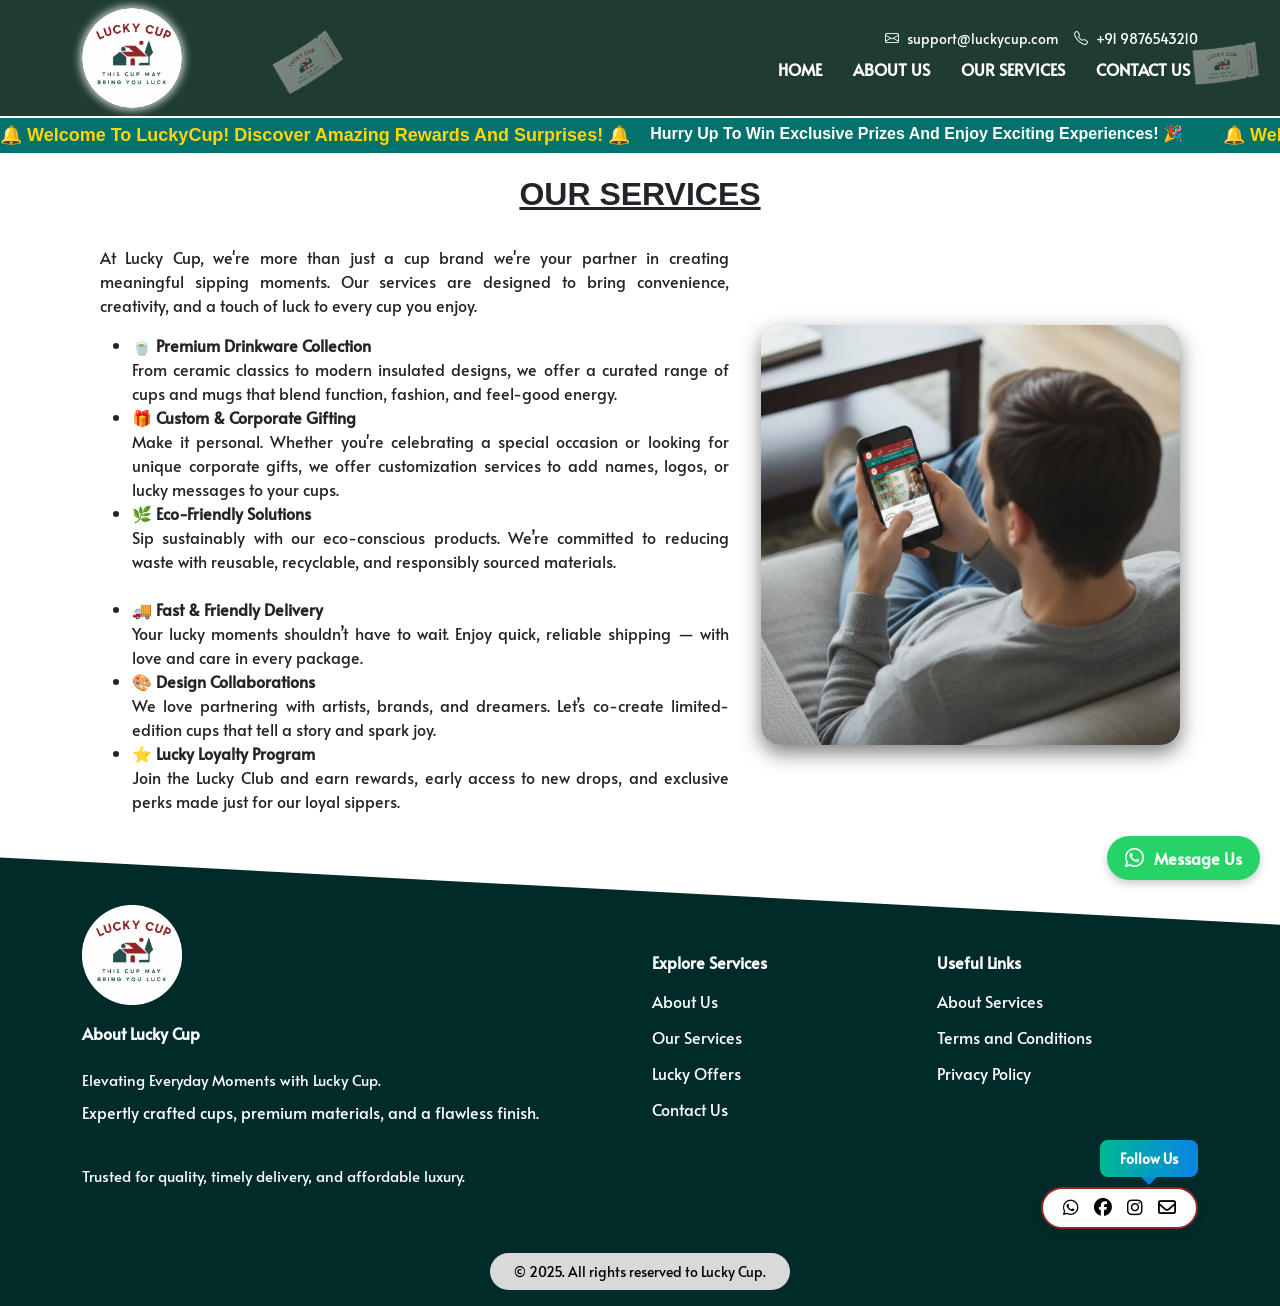
<file: services.html>
<!DOCTYPE html>
<html lang="en">
<head>
    <meta charset="UTF-8">
    <meta name="viewport" content="width=device-width, initial-scale=1.0">
    <title>LUCKY CUP</title>
    <!-- Bootstrap CSS -->
    <link href="https://cdn.jsdelivr.net/npm/bootstrap@5.3.2/dist/css/bootstrap.min.css" rel="stylesheet">
    <!-- Bootstrap Icons CDN -->
     <link href="https://cdn.jsdelivr.net/npm/bootstrap-icons/font/bootstrap-icons.css" rel="stylesheet">
     <!-- Fontawesome icons -->
    <link rel="stylesheet" href="https://cdnjs.cloudflare.com/ajax/libs/font-awesome/6.5.0/css/all.min.css" />
    <!-- Custom CSS -->
    <link rel="stylesheet" href="../assets/css/style.css">

    <link rel="apple-touch-icon" sizes="180x180" href="./favicon/apple-touch-icon.png">
    <link rel="icon" type="image/png" sizes="32x32" href="./favicon/favicon-32x32.png">
    <link rel="icon" type="image/png" sizes="16x16" href="./favicon/favicon-16x16.png">
    <link rel="manifest" href="./favicon/site.webmanifest">
</head>
<body>

 <!-- Desktop Header -->
<header class="custom-bg sticky-top d-none d-lg-block">
  <div class="container">
    <!-- Row 1: Logo + Top Bar -->
    <div class="row align-items-center">
      <!-- Logo -->
      <div class="col-lg-3 text-start py-2">
        <a class="navbar-brand" href="index.html">
          <img src="../assets/images/logo.webp" alt="Lucky Cup Logo">
        </a>
      </div>
        <!-- Top-bar -->
        <div class="col-lg-9 text-end">
            <div class="top-bar d-flex justify-content-end align-items-center gap-3">
                <a href="mailto:support@luckycup.com"><i class="bi bi-envelope"></i> support@luckycup.com</a>
                <a href="tel:+919876543210"><i class="bi bi-telephone"></i> +91 9876543210</a>
            </div>

        <!-- Row 2: Navbar -->
        <div class="row">
            <div class="col-12">
                <nav class="navbar navbar-expand-lg navbar-dark p-0">
                <div class="collapse navbar-collapse justify-content-end" id="desktopNav">
                    <ul class="navbar-nav">
                    <li class="nav-item"><a class="nav-link active" href="index.html">Home</a></li>
                    <li class="nav-item"><a class="nav-link" href="aboutus.html">About Us</a></li>
                    <li class="nav-item"><a class="nav-link" href="services.html">Our Services</a></li>
                    <li class="nav-item"><a class="nav-link" href="contactus.html">Contact Us</a></li>
                    </ul>
                </div>
                </nav>
            </div>
        </div>
        </div>
    </div>
    </div>
</header>

<!-- Mobile Header -->
<header class="custom-bg sticky-top d-lg-none">
  <div class="container">
    <div class="row align-items-center">
      <!-- Logo -->
      <div class="col-3 text-start">
        <a class="navbar-brand" href="index.html">
          <img src="../assets/images/logo.webp" alt="Lucky Cup Logo">
        </a>
      </div>

      <!-- Top-bar stacked -->
      <div class="col-6 text-left">
        <div class="top-bar">
          <a href="mailto:support@luckycup.com"><i class="bi bi-envelope"></i> support@luckycup.com</a>
          <a href="tel:+919876543210"><i class="bi bi-telephone"></i> +91 9876543210</a>
        </div>
      </div>

      <!-- Hamburger -->
      <div class="col-3 text-end">
        <nav class="navbar navbar-dark p-0">
          <button class="navbar-toggler" type="button" data-bs-toggle="collapse" data-bs-target="#mobileNav">
            <span class="navbar-toggler-icon"></span>
          </button>
        </nav>
      </div>
    </div>

    <!-- Collapsed Nav links -->
    <div class="collapse navbar-collapse" id="mobileNav">
      <ul class="navbar-nav text-center">
        <li class="nav-item"><a class="nav-link active" href="index.html">Home</a></li>
        <li class="nav-item"><a class="nav-link" href="aboutus.html">About Us</a></li>
        <li class="nav-item"><a class="nav-link" href="services.html">Our Services</a></li>
        <li class="nav-item"><a class="nav-link" href="contactus.html">Contact Us</a></li>
      </ul>
    </div>
  </div>
</header>

<!-- Marquee -->
<div class="marquee-bg">
  <div class="marquee">
    <div class="marquee-content">
      <span class="text-welcome">🔔 Welcome to LuckyCup! Discover amazing rewards and surprises! 🔔</span>
      <span class="text-hurry">Hurry up to win exclusive prizes and enjoy exciting experiences! 🎉</span>
      <!-- Duplicate for seamless scroll -->
      <span class="text-welcome">🔔 Welcome to LuckyCup! Discover amazing rewards and surprises! 🔔</span>
      <span class="text-hurry">Hurry up to win exclusive prizes and enjoy exciting experiences! 🎉</span>
    </div>
  </div>
</div>


    <!-- Services Section -->
    <section id="services" class="services container">
  <h2 class="section-title">OUR SERVICES</h2>

  <div class="services-content">
    <div class="services-text">
      <p>At Lucky Cup, we're more than just a cup brand we're your partner in creating meaningful sipping moments. Our services are designed to bring convenience, creativity, and a touch of luck to every cup you enjoy.</p>

      <!-- Grouped in two divs for mobile layout splitting -->
      <div class="text-block top">
        <ul>
          <li><strong>🍵 Premium Drinkware Collection</strong><br>From ceramic classics to modern insulated designs, we offer a curated range of cups and mugs that blend function, fashion, and feel-good energy.</li>
          <li><strong>🎁 Custom & Corporate Gifting</strong><br>Make it personal. Whether you're celebrating a special occasion or looking for unique corporate gifts, we offer customization services to add names, logos, or lucky messages to your cups.</li>
          <li><strong>🌿 Eco-Friendly Solutions</strong><br>Sip sustainably with our eco-conscious products. We’re committed to reducing waste with reusable, recyclable, and responsibly sourced materials.</li>
        </ul>
      </div>

      <div class="text-block bottom">
        <ul>
          <li><strong>🚚 Fast & Friendly Delivery</strong><br>Your lucky moments shouldn’t have to wait. Enjoy quick, reliable shipping — with love and care in every package.</li>
          <li><strong>🎨 Design Collaborations</strong><br>We love partnering with artists, brands, and dreamers. Let’s co-create limited-edition cups that tell a story and spark joy.</li>
          <li><strong>⭐ Lucky Loyalty Program</strong><br>Join the Lucky Club and earn rewards, early access to new drops, and exclusive perks made just for our loyal sippers.</li>
        </ul>
      </div>
    </div>

    <div class="services-image">
      <img src="../assets/images/services.webp" alt="Lucky Cup Services Image" />
    </div>
  </div>
</section>



    <!-- Footer -->
<footer class="footer-section text-white pt-5 pb-3 position-relative">
  <div class="custom-footer-bg"></div>
  <div class="container position-relative">
    
    <!-- FIRST ROW -->
    <div class="row text-center text-md-start gy-4 align-items-start">
      
      <!-- Column 1: Logo + About (except last line) -->
      <div class="col-12 col-md-6">
        <img src="./assets/images/logo.webp" alt="Logo" class="mb-3" />
        <p class="fw-bold mb-4">About Lucky Cup</p>
        <p class="mb-2" style="font-size: 0.95rem;">
          Elevating Everyday Moments with Lucky Cup.</p>
          <p> Expertly crafted cups, premium materials, and a flawless finish.

        </p>
        
      </div>

      <!-- Column 2: Explore Services -->
      <div class="col-12 col-md-3">
        <h6 class="fw-bold text-white mt-5 mb-3">Explore Services</h6>
        <ul class="list-unstyled">
          <li><a href="aboutus.html" class="text-white text-decoration-none d-block mb-2">About Us</a></li>
          <li><a href="services.html" class="text-white text-decoration-none d-block mb-2">Our Services</a></li>
          <li><a href="luckyoffers.html" class="text-white text-decoration-none d-block mb-2">Lucky Offers</a></li>
          <li><a href="contactus.html" class="text-white text-decoration-none d-block mb-2">Contact Us</a></li>
        </ul>
      </div>

      <!-- Column 3: Useful Links -->
      <div class="col-12 col-md-3">
        <h6 class="fw-bold text-white mt-5 mb-3">Useful Links</h6>
        <ul class="list-unstyled">
          <li><a href="aboutservices.html" class="text-white text-decoration-none d-block mb-2">About Services</a></li>
          <li><a href="termsandconditions.html" class="text-white text-decoration-none d-block mb-2">Terms and Conditions</a></li>
          <li><a href="privacypolicy.html" class="text-white text-decoration-none d-block mb-2">Privacy Policy</a></li>
        </ul>
      </div>
    </div>

    <!-- SECOND ROW -->
    <div class="row text-center text-md-start align-items-center gy-4">
      <!-- Column 1: Last line of about -->
      <div class="col-12 col-md-6">
        <p style="font-size: 0.95rem;">
          Trusted for quality, timely delivery, and affordable luxury.
        </p>
      </div>

      <!-- Column 2: Follow Us Button & Icons -->
      <div class="col-12 col-md-6 text-center text-md-end">
        <div class="footer-follow-us">
          <div class="follow-button"><a href="socialmedia.html">Follow Us</a></div>
            <div class="social-icons-wrapper">
                <div class="social-icons">
                  <a class="social-list__links" target="_blank" href="https://wa.me/message/3MNRWMQLDOFTG1"><i class="fab fa-whatsapp"></i></a>
                  <a class="social-list__links" target="_blank" href="https://www.facebook.com/profile.php?id=61580482907550"><i class="fab fa-facebook"></i></a>
                  <a class="social-list__links" target="_blank" href="https://www.instagram.com/luc_kycup/"><i class="fab fa-instagram"></i></a>
                  <a class="social-list__links" target="_blank" href="mailto:luckycuprjy@gmail.com"><i class="far fa-envelope"></i></a>
                </div>
              </div>
            </div>
        </div>
      </div>

    <!-- COPYRIGHT -->
    <div class="text-center mt-4">
      <div class="copyright bg-light text-black py-2 rounded-pill d-inline-block px-4 small">
        © 2025. All rights reserved to Lucky Cup.
      </div>
    </div>
  </div>
</footer>

<!-- WhatsApp Floating Button -->
<div class="whatsapp-float" onclick="openWhatsApp()">
  <i class="fab fa-whatsapp"></i>
  <span class="whatsapp-text">Message Us</span>
</div>

<script>
  function openWhatsApp() {
    window.open("https://wa.me/message/3MNRWMQLDOFTG1", "_blank");
  }
</script>


    <!-- Bootstrap JS -->
    <script src="https://cdn.jsdelivr.net/npm/bootstrap@5.3.2/dist/js/bootstrap.bundle.min.js"></script>
    <!-- Custom JS -->
    <script src="../assets/js/script.js"></script>
</body>
</html>
</file>
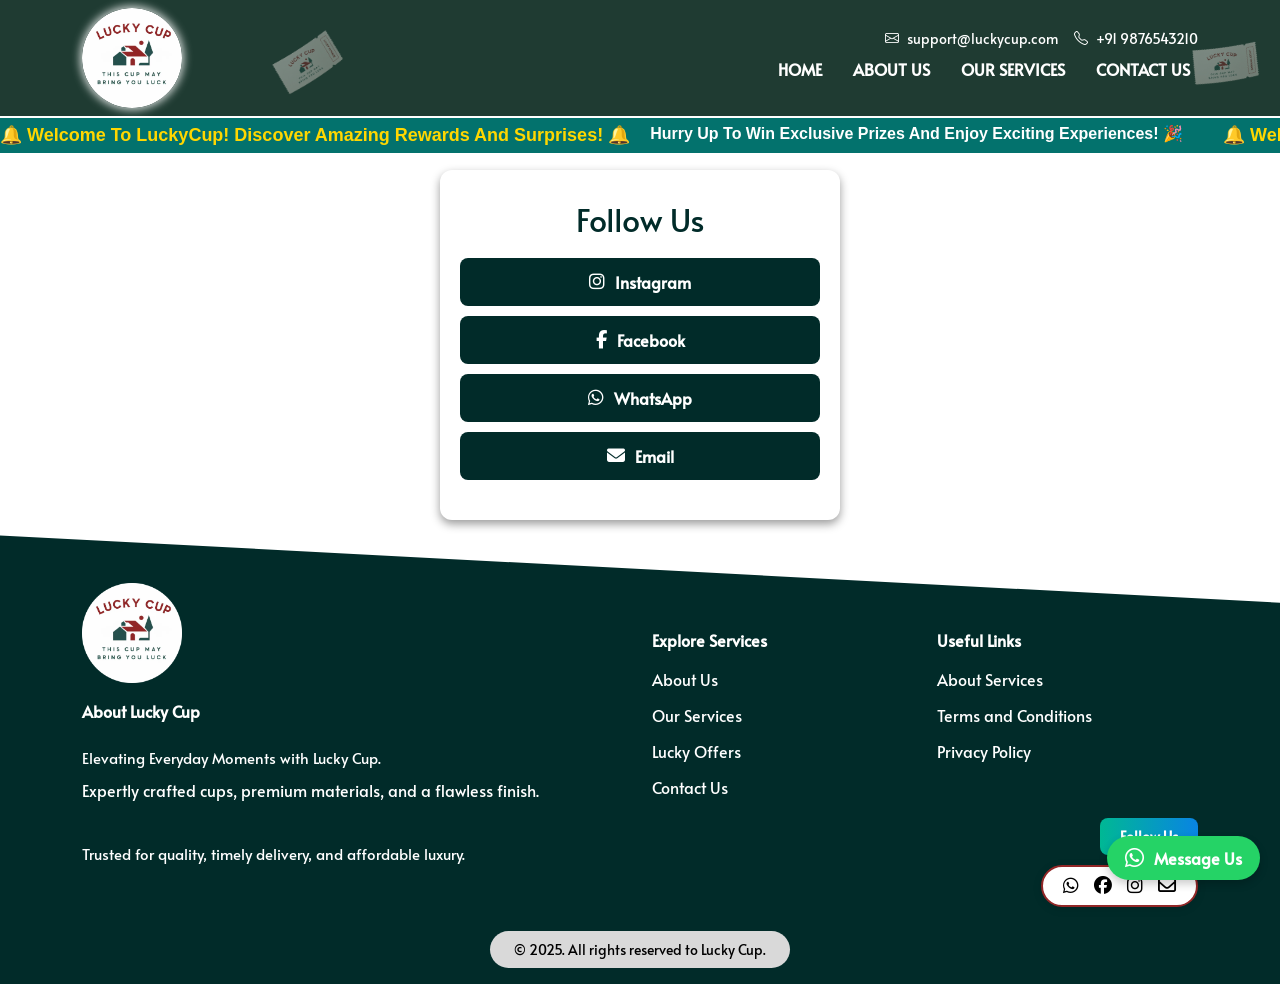
<file: socialmedia.html>
<!DOCTYPE html>
<html lang="en">
<head>
    <meta charset="UTF-8">
    <meta name="viewport" content="width=device-width, initial-scale=1.0">
    <title>LUCKY CUP</title>
<!-- Bootstrap CSS -->
    <link href="https://cdn.jsdelivr.net/npm/bootstrap@5.3.2/dist/css/bootstrap.min.css" rel="stylesheet">
    <!-- Bootstrap Icons CDN -->
     <link href="https://cdn.jsdelivr.net/npm/bootstrap-icons/font/bootstrap-icons.css" rel="stylesheet">
     <!-- Fontawesome icons -->
    <link rel="stylesheet" href="https://cdnjs.cloudflare.com/ajax/libs/font-awesome/6.5.0/css/all.min.css" />
    <!-- Custom CSS -->
    <link rel="stylesheet" href="../assets/css/style.css">

    <link rel="apple-touch-icon" sizes="180x180" href="./favicon/apple-touch-icon.png">
    <link rel="icon" type="image/png" sizes="32x32" href="./favicon/favicon-32x32.png">
    <link rel="icon" type="image/png" sizes="16x16" href="./favicon/favicon-16x16.png">
    <link rel="manifest" href="./favicon/site.webmanifest">

</head>
<body>

 <!-- Desktop Header -->
<header class="custom-bg sticky-top d-none d-lg-block">
  <div class="container">
    <!-- Row 1: Logo + Top Bar -->
    <div class="row align-items-center">
      <!-- Logo -->
      <div class="col-lg-3 text-start py-2">
        <a class="navbar-brand" href="index.html">
          <img src="../assets/images/logo.webp" alt="Lucky Cup Logo">
        </a>
      </div>
        <!-- Top-bar -->
        <div class="col-lg-9 text-end">
            <div class="top-bar d-flex justify-content-end align-items-center gap-3">
                <a href="mailto:support@luckycup.com"><i class="bi bi-envelope"></i> support@luckycup.com</a>
                <a href="tel:+919876543210"><i class="bi bi-telephone"></i> +91 9876543210</a>
            </div>

        <!-- Row 2: Navbar -->
        <div class="row">
            <div class="col-12">
                <nav class="navbar navbar-expand-lg navbar-dark p-0">
                <div class="collapse navbar-collapse justify-content-end" id="desktopNav">
                    <ul class="navbar-nav">
                    <li class="nav-item"><a class="nav-link active" href="index.html">Home</a></li>
                    <li class="nav-item"><a class="nav-link" href="aboutus.html">About Us</a></li>
                    <li class="nav-item"><a class="nav-link" href="services.html">Our Services</a></li>
                    <li class="nav-item"><a class="nav-link" href="contactus.html">Contact Us</a></li>
                    </ul>
                </div>
                </nav>
            </div>
        </div>
        </div>
    </div>
    </div>
</header>

<!-- Mobile Header -->
<header class="custom-bg sticky-top d-lg-none">
  <div class="container">
    <div class="row align-items-center">
      <!-- Logo -->
      <div class="col-3 text-start">
        <a class="navbar-brand" href="index.html">
          <img src="../assets/images/logo.webp" alt="Lucky Cup Logo">
        </a>
      </div>

      <!-- Top-bar stacked -->
      <div class="col-6 text-left">
        <div class="top-bar">
          <a href="mailto:support@luckycup.com"><i class="bi bi-envelope"></i> support@luckycup.com</a>
          <a href="tel:+919876543210"><i class="bi bi-telephone"></i> +91 9876543210</a>
        </div>
      </div>

      <!-- Hamburger -->
      <div class="col-3 text-end">
        <nav class="navbar navbar-dark p-0">
          <button class="navbar-toggler" type="button" data-bs-toggle="collapse" data-bs-target="#mobileNav">
            <span class="navbar-toggler-icon"></span>
          </button>
        </nav>
      </div>
    </div>

    <!-- Collapsed Nav links -->
    <div class="collapse navbar-collapse" id="mobileNav">
      <ul class="navbar-nav text-center">
        <li class="nav-item"><a class="nav-link active" href="index.html">Home</a></li>
        <li class="nav-item"><a class="nav-link" href="aboutus.html">About Us</a></li>
        <li class="nav-item"><a class="nav-link" href="services.html">Our Services</a></li>
        <li class="nav-item"><a class="nav-link" href="contactus.html">Contact Us</a></li>
      </ul>
    </div>
  </div>
</header>

<!-- Marquee -->
<div class="marquee-bg">
  <div class="marquee">
    <div class="marquee-content">
      <span class="text-welcome">🔔 Welcome to LuckyCup! Discover amazing rewards and surprises! 🔔</span>
      <span class="text-hurry">Hurry up to win exclusive prizes and enjoy exciting experiences! 🎉</span>
      <!-- Duplicate for seamless scroll -->
      <span class="text-welcome">🔔 Welcome to LuckyCup! Discover amazing rewards and surprises! 🔔</span>
      <span class="text-hurry">Hurry up to win exclusive prizes and enjoy exciting experiences! 🎉</span>
    </div>
  </div>
</div>


   <div class="linktree-container">
    <h2>Follow Us</h2>

    <a href="https://www.instagram.com/luc_kycup/" target="_blank">
      <i class="fab fa-instagram"></i> Instagram
    </a>

    <a href="https://www.facebook.com/profile.php?id=61580482907550" target="_blank">
      <i class="fab fa-facebook-f"></i> Facebook
    </a>

    <a href="https://wa.me/message/3MNRWMQLDOFTG1" target="_blank">
      <i class="fab fa-whatsapp"></i> WhatsApp
    </a>

    <a href="mailto:luckycuprjy@gmail.com">
      <i class="fas fa-envelope"></i> Email
    </a>
  </div>


 
    <!-- Footer -->
<footer class="footer-section text-white pt-5 pb-3 position-relative">
  <div class="custom-footer-bg"></div>
  <div class="container position-relative">
    
    <!-- FIRST ROW -->
    <div class="row text-center text-md-start gy-4 align-items-start">
      
      <!-- Column 1: Logo + About (except last line) -->
      <div class="col-12 col-md-6">
        <img src="./assets/images/logo.webp" alt="Logo" class="mb-3" />
        <p class="fw-bold mb-4">About Lucky Cup</p>
        <p class="mb-2" style="font-size: 0.95rem;">
          Elevating Everyday Moments with Lucky Cup.</p>
          <p> Expertly crafted cups, premium materials, and a flawless finish.

        </p>
        
      </div>

      <!-- Column 2: Explore Services -->
      <div class="col-12 col-md-3">
        <h6 class="fw-bold text-white mt-5 mb-3">Explore Services</h6>
        <ul class="list-unstyled">
          <li><a href="aboutus.html" class="text-white text-decoration-none d-block mb-2">About Us</a></li>
          <li><a href="services.html" class="text-white text-decoration-none d-block mb-2">Our Services</a></li>
          <li><a href="luckyoffers.html" class="text-white text-decoration-none d-block mb-2">Lucky Offers</a></li>
          <li><a href="contactus.html" class="text-white text-decoration-none d-block mb-2">Contact Us</a></li>
        </ul>
      </div>

      <!-- Column 3: Useful Links -->
      <div class="col-12 col-md-3">
        <h6 class="fw-bold text-white mt-5 mb-3">Useful Links</h6>
        <ul class="list-unstyled">
          <li><a href="aboutservices.html" class="text-white text-decoration-none d-block mb-2">About Services</a></li>
          <li><a href="termsandconditions.html" class="text-white text-decoration-none d-block mb-2">Terms and Conditions</a></li>
          <li><a href="privacypolicy.html" class="text-white text-decoration-none d-block mb-2">Privacy Policy</a></li>
        </ul>
      </div>
    </div>

    <!-- SECOND ROW -->
    <div class="row text-center text-md-start align-items-center gy-4">
      <!-- Column 1: Last line of about -->
      <div class="col-12 col-md-6">
        <p style="font-size: 0.95rem;">
          Trusted for quality, timely delivery, and affordable luxury.
        </p>
      </div>

      <!-- Column 2: Follow Us Button & Icons -->
      <div class="col-12 col-md-6 text-center text-md-end">
        <div class="footer-follow-us">
          <div class="follow-button"><a href="socialmedia.html">Follow Us</a></div>
            <div class="social-icons-wrapper">
                <div class="social-icons">
                  <a class="social-list__links" target="_blank" href="https://wa.me/message/3MNRWMQLDOFTG1"><i class="fab fa-whatsapp"></i></a>
                  <a class="social-list__links" target="_blank" href="https://www.facebook.com/profile.php?id=61580482907550"><i class="fab fa-facebook"></i></a>
                  <a class="social-list__links" target="_blank" href="https://www.instagram.com/luc_kycup/"><i class="fab fa-instagram"></i></a>
                  <a class="social-list__links" target="_blank" href="mailto:luckycuprjy@gmail.com"><i class="far fa-envelope"></i></a>
                </div>
              </div>
            </div>
        </div>
      </div>

    <!-- COPYRIGHT -->
    <div class="text-center mt-4">
      <div class="copyright bg-light text-black py-2 rounded-pill d-inline-block px-4 small">
        © 2025. All rights reserved to Lucky Cup.
      </div>
    </div>
  </div>
</footer>

<!-- WhatsApp Floating Button -->
<div class="whatsapp-float" onclick="openWhatsApp()">
  <i class="fab fa-whatsapp"></i>
  <span class="whatsapp-text">Message Us</span>
</div>

<script>
  function openWhatsApp() {
    window.open("https://wa.me/message/3MNRWMQLDOFTG1", "_blank");
  }
</script>


    <!-- Bootstrap JS -->
    <script src="https://cdn.jsdelivr.net/npm/bootstrap@5.3.2/dist/js/bootstrap.bundle.min.js"></script>
    <!-- Custom JS -->
    <script src="../assets/js/script.js"></script>
</body>
</html>
</file>
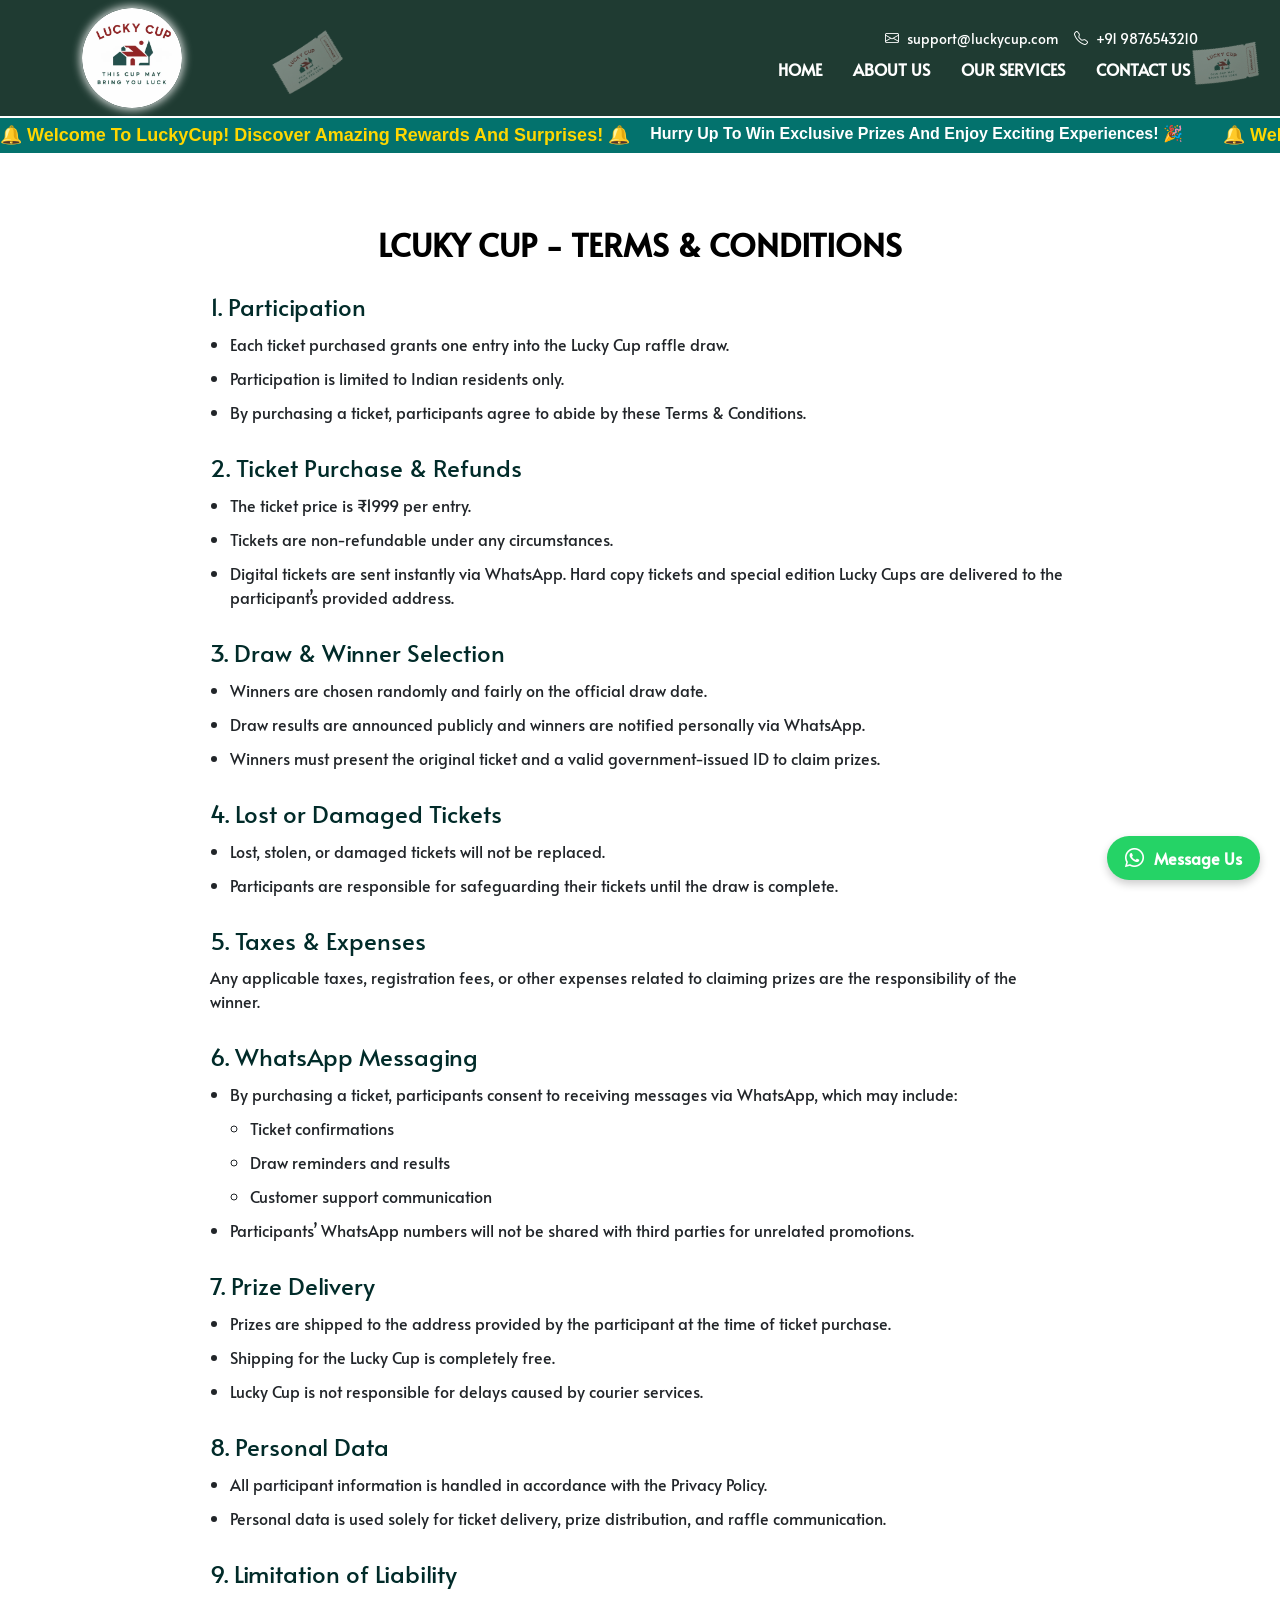
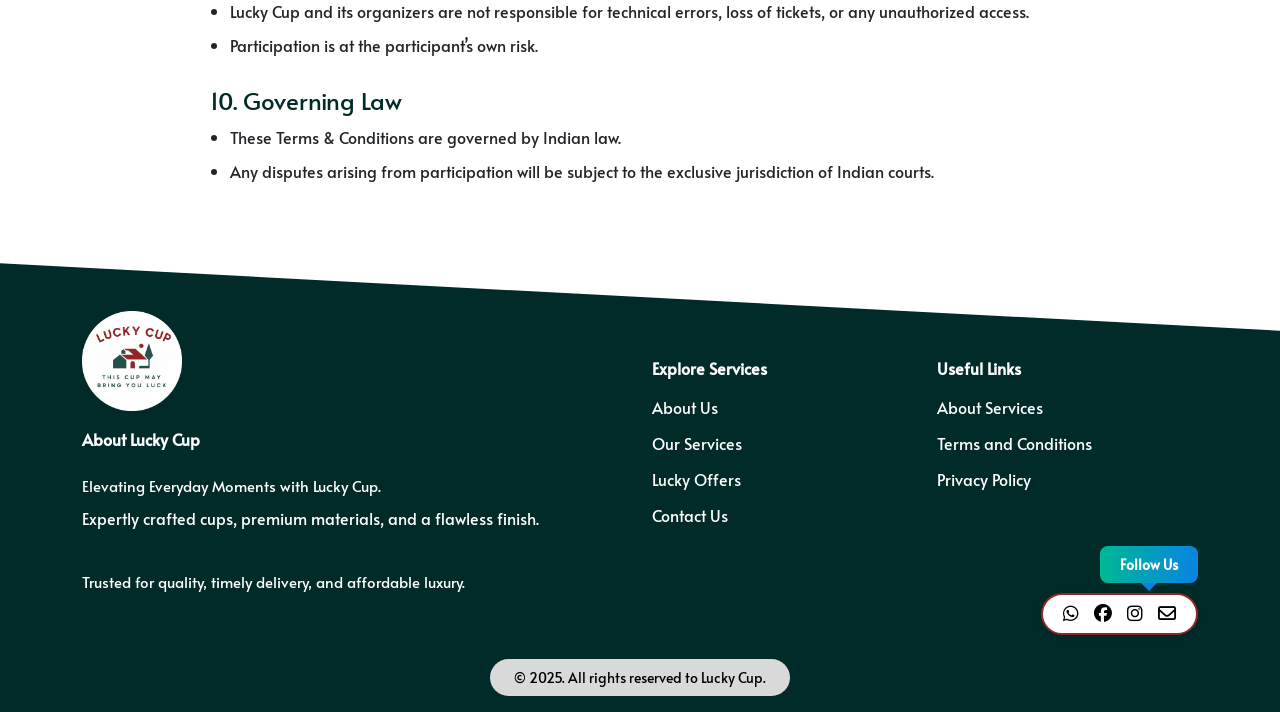
<file: termsandconditions.html>
<!DOCTYPE html>
<html lang="en">
<head>
    <meta charset="UTF-8">
    <meta name="viewport" content="width=device-width, initial-scale=1.0">
    <title>LUCKY CUP</title>
<!-- Bootstrap CSS -->
    <link href="https://cdn.jsdelivr.net/npm/bootstrap@5.3.2/dist/css/bootstrap.min.css" rel="stylesheet">
    <!-- Bootstrap Icons CDN -->
     <link href="https://cdn.jsdelivr.net/npm/bootstrap-icons/font/bootstrap-icons.css" rel="stylesheet">
     <!-- Fontawesome icons -->
    <link rel="stylesheet" href="https://cdnjs.cloudflare.com/ajax/libs/font-awesome/6.5.0/css/all.min.css" />
    <!-- Custom CSS -->
    <link rel="stylesheet" href="../assets/css/style.css">

    <link rel="apple-touch-icon" sizes="180x180" href="./favicon/apple-touch-icon.png">
    <link rel="icon" type="image/png" sizes="32x32" href="./favicon/favicon-32x32.png">
    <link rel="icon" type="image/png" sizes="16x16" href="./favicon/favicon-16x16.png">
    <link rel="manifest" href="./favicon/site.webmanifest">
</head>
<body>

 <!-- Desktop Header -->
<header class="custom-bg sticky-top d-none d-lg-block">
  <div class="container">
    <!-- Row 1: Logo + Top Bar -->
    <div class="row align-items-center">
      <!-- Logo -->
      <div class="col-lg-3 text-start py-2">
        <a class="navbar-brand" href="index.html">
          <img src="../assets/images/logo.webp" alt="Lucky Cup Logo">
        </a>
      </div>
        <!-- Top-bar -->
        <div class="col-lg-9 text-end">
            <div class="top-bar d-flex justify-content-end align-items-center gap-3">
                <a href="mailto:support@luckycup.com"><i class="bi bi-envelope"></i> support@luckycup.com</a>
                <a href="tel:+919876543210"><i class="bi bi-telephone"></i> +91 9876543210</a>
            </div>

        <!-- Row 2: Navbar -->
        <div class="row">
            <div class="col-12">
                <nav class="navbar navbar-expand-lg navbar-dark p-0">
                <div class="collapse navbar-collapse justify-content-end" id="desktopNav">
                    <ul class="navbar-nav">
                    <li class="nav-item"><a class="nav-link active" href="index.html">Home</a></li>
                    <li class="nav-item"><a class="nav-link" href="aboutus.html">About Us</a></li>
                    <li class="nav-item"><a class="nav-link" href="services.html">Our Services</a></li>
                    <li class="nav-item"><a class="nav-link" href="contactus.html">Contact Us</a></li>
                    </ul>
                </div>
                </nav>
            </div>
        </div>
        </div>
    </div>
    </div>
</header>

<!-- Mobile Header -->
<header class="custom-bg sticky-top d-lg-none">
  <div class="container">
    <div class="row align-items-center">
      <!-- Logo -->
      <div class="col-3 text-start">
        <a class="navbar-brand" href="index.html">
          <img src="../assets/images/logo.webp" alt="Lucky Cup Logo">
        </a>
      </div>

      <!-- Top-bar stacked -->
      <div class="col-6 text-left">
        <div class="top-bar">
          <a href="mailto:support@luckycup.com"><i class="bi bi-envelope"></i> support@luckycup.com</a>
          <a href="tel:+919876543210"><i class="bi bi-telephone"></i> +91 9876543210</a>
        </div>
      </div>

      <!-- Hamburger -->
      <div class="col-3 text-end">
        <nav class="navbar navbar-dark p-0">
          <button class="navbar-toggler" type="button" data-bs-toggle="collapse" data-bs-target="#mobileNav">
            <span class="navbar-toggler-icon"></span>
          </button>
        </nav>
      </div>
    </div>

    <!-- Collapsed Nav links -->
    <div class="collapse navbar-collapse" id="mobileNav">
      <ul class="navbar-nav text-center">
        <li class="nav-item"><a class="nav-link active" href="index.html">Home</a></li>
        <li class="nav-item"><a class="nav-link" href="aboutus.html">About Us</a></li>
        <li class="nav-item"><a class="nav-link" href="services.html">Our Services</a></li>
        <li class="nav-item"><a class="nav-link" href="contactus.html">Contact Us</a></li>
      </ul>
    </div>
  </div>
</header>

<!-- Marquee -->
<div class="marquee-bg">
  <div class="marquee">
    <div class="marquee-content">
      <span class="text-welcome">🔔 Welcome to LuckyCup! Discover amazing rewards and surprises! 🔔</span>
      <span class="text-hurry">Hurry up to win exclusive prizes and enjoy exciting experiences! 🎉</span>
      <!-- Duplicate for seamless scroll -->
      <span class="text-welcome">🔔 Welcome to LuckyCup! Discover amazing rewards and surprises! 🔔</span>
      <span class="text-hurry">Hurry up to win exclusive prizes and enjoy exciting experiences! 🎉</span>
    </div>
  </div>
</div>


 <div class="terms-container">
    <h1>LCUKY CUP - TERMS & CONDITIONS</h1>

    <h2>1. Participation</h2>
    <ul>
      <li>Each ticket purchased grants one entry into the Lucky Cup raffle draw.</li>
      <li>Participation is limited to Indian residents only.</li>
      <li>By purchasing a ticket, participants agree to abide by these Terms & Conditions.</li>
    </ul>

    <h2>2. Ticket Purchase & Refunds</h2>
    <ul>
      <li>The ticket price is ₹1999 per entry.</li>
      <li>Tickets are non-refundable under any circumstances.</li>
      <li>Digital tickets are sent instantly via WhatsApp. Hard copy tickets and special edition Lucky Cups are delivered to the participant’s provided address.</li>
    </ul>

    <h2>3. Draw & Winner Selection</h2>
    <ul>
      <li>Winners are chosen randomly and fairly on the official draw date.</li>
      <li>Draw results are announced publicly and winners are notified personally via WhatsApp.</li>
      <li>Winners must present the original ticket and a valid government-issued ID to claim prizes.</li>
    </ul>

    <h2>4. Lost or Damaged Tickets</h2>
    <ul>
      <li>Lost, stolen, or damaged tickets will not be replaced.</li>
      <li>Participants are responsible for safeguarding their tickets until the draw is complete.</li>
    </ul>

    <h2>5. Taxes & Expenses</h2>
    <p>Any applicable taxes, registration fees, or other expenses related to claiming prizes are the responsibility of the winner.</p>

    <h2>6. WhatsApp Messaging</h2>
    <ul>
      <li>By purchasing a ticket, participants consent to receiving messages via WhatsApp, which may include:
        <ul>
          <li>Ticket confirmations</li>
          <li>Draw reminders and results</li>
          <li>Customer support communication</li>
        </ul>
      </li>
      <li>Participants’ WhatsApp numbers will not be shared with third parties for unrelated promotions.</li>
    </ul>

    <h2>7. Prize Delivery</h2>
    <ul>
      <li>Prizes are shipped to the address provided by the participant at the time of ticket purchase.</li>
      <li>Shipping for the Lucky Cup is completely free.</li>
      <li>Lucky Cup is not responsible for delays caused by courier services.</li>
    </ul>

    <h2>8. Personal Data</h2>
    <ul>
      <li>All participant information is handled in accordance with the Privacy Policy.</li>
      <li>Personal data is used solely for ticket delivery, prize distribution, and raffle communication.</li>
    </ul>

    <h2>9. Limitation of Liability</h2>
    <ul>
      <li>Lucky Cup and its organizers are not responsible for technical errors, loss of tickets, or any unauthorized access.</li>
      <li>Participation is at the participant’s own risk.</li>
    </ul>

    <h2>10. Governing Law</h2>
    <ul>
      <li>These Terms & Conditions are governed by Indian law.</li>
      <li>Any disputes arising from participation will be subject to the exclusive jurisdiction of Indian courts.</li>
    </ul>
  </div>

 
    <!-- Footer -->
<footer class="footer-section text-white pt-5 pb-3 position-relative">
  <div class="custom-footer-bg"></div>
  <div class="container position-relative">
    
    <!-- FIRST ROW -->
    <div class="row text-center text-md-start gy-4 align-items-start">
      
      <!-- Column 1: Logo + About (except last line) -->
      <div class="col-12 col-md-6">
        <img src="./assets/images/logo.webp" alt="Logo" class="mb-3" />
        <p class="fw-bold mb-4">About Lucky Cup</p>
        <p class="mb-2" style="font-size: 0.95rem;">
          Elevating Everyday Moments with Lucky Cup.</p>
          <p> Expertly crafted cups, premium materials, and a flawless finish.

        </p>
        
      </div>

      <!-- Column 2: Explore Services -->
      <div class="col-12 col-md-3">
        <h6 class="fw-bold text-white mt-5 mb-3">Explore Services</h6>
        <ul class="list-unstyled">
          <li><a href="aboutus.html" class="text-white text-decoration-none d-block mb-2">About Us</a></li>
          <li><a href="services.html" class="text-white text-decoration-none d-block mb-2">Our Services</a></li>
          <li><a href="luckyoffers.html" class="text-white text-decoration-none d-block mb-2">Lucky Offers</a></li>
          <li><a href="contactus.html" class="text-white text-decoration-none d-block mb-2">Contact Us</a></li>
        </ul>
      </div>

      <!-- Column 3: Useful Links -->
      <div class="col-12 col-md-3">
        <h6 class="fw-bold text-white mt-5 mb-3">Useful Links</h6>
        <ul class="list-unstyled">
          <li><a href="aboutservices.html" class="text-white text-decoration-none d-block mb-2">About Services</a></li>
          <li><a href="termsandconditions.html" class="text-white text-decoration-none d-block mb-2">Terms and Conditions</a></li>
          <li><a href="privacypolicy.html" class="text-white text-decoration-none d-block mb-2">Privacy Policy</a></li>
        </ul>
      </div>
    </div>

    <!-- SECOND ROW -->
    <div class="row text-center text-md-start align-items-center gy-4">
      <!-- Column 1: Last line of about -->
      <div class="col-12 col-md-6">
        <p style="font-size: 0.95rem;">
          Trusted for quality, timely delivery, and affordable luxury.
        </p>
      </div>

      <!-- Column 2: Follow Us Button & Icons -->
      <div class="col-12 col-md-6 text-center text-md-end">
        <div class="footer-follow-us">
          <div class="follow-button"><a href="socialmedia.html">Follow Us</a></div>
            <div class="social-icons-wrapper">
                <div class="social-icons">
                  <a class="social-list__links" target="_blank" href="https://wa.me/message/3MNRWMQLDOFTG1"><i class="fab fa-whatsapp"></i></a>
                  <a class="social-list__links" target="_blank" href="https://www.facebook.com/profile.php?id=61580482907550"><i class="fab fa-facebook"></i></a>
                  <a class="social-list__links" target="_blank" href="https://www.instagram.com/luc_kycup/"><i class="fab fa-instagram"></i></a>
                  <a class="social-list__links" target="_blank" href="mailto:luckycuprjy@gmail.com"><i class="far fa-envelope"></i></a>
                </div>
              </div>
            </div>
        </div>
      </div>

    <!-- COPYRIGHT -->
    <div class="text-center mt-4">
      <div class="copyright bg-light text-black py-2 rounded-pill d-inline-block px-4 small">
        © 2025. All rights reserved to Lucky Cup.
      </div>
    </div>
  </div>
</footer>

<!-- WhatsApp Floating Button -->
<div class="whatsapp-float" onclick="openWhatsApp()">
  <i class="fab fa-whatsapp"></i>
  <span class="whatsapp-text">Message Us</span>
</div>

<script>
  function openWhatsApp() {
    window.open("https://wa.me/message/3MNRWMQLDOFTG1", "_blank");
  }
</script>


    <!-- Bootstrap JS -->
    <script src="https://cdn.jsdelivr.net/npm/bootstrap@5.3.2/dist/js/bootstrap.bundle.min.js"></script>
    <!-- Custom JS -->
    <script src="../assets/js/script.js"></script>
</body>
</html>
</file>
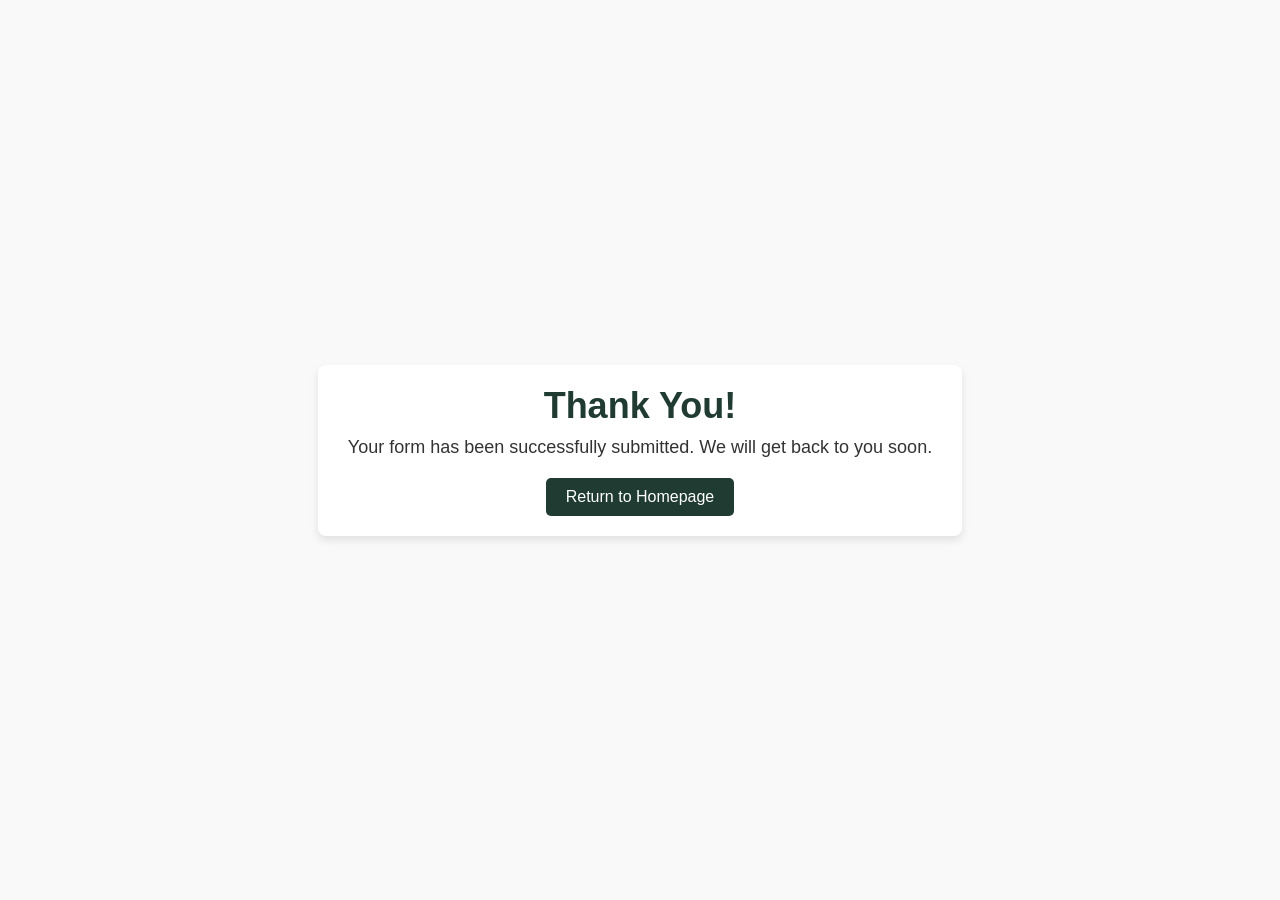
<file: thankyou.html>
<!DOCTYPE html>
<html lang="en">
<head>
  <meta charset="UTF-8">
  <meta name="viewport" content="width=device-width, initial-scale=1.0">
  <title>Thank You</title>
  <style>
    body {
      margin: 0;
      padding: 0;
      font-family: Arial, sans-serif;
      background-color: #f9f9f9;
      color: #333;
      display: flex;
      justify-content: center;
      align-items: center;
      height: 100vh;
    }
    .thank-you-container {
      text-align: center;
      background: #fff;
      padding: 20px 30px;
      box-shadow: 0 4px 8px rgba(0, 0, 0, 0.1);
      border-radius: 8px;
    }
    .thank-you-container h1 {
      font-size: 36px;
      color: #1F3B32;
      margin: 0;
    }
    .thank-you-container p {
      font-size: 18px;
      margin: 10px 0 20px;
    }
    .thank-you-container a {
      display: inline-block;
      text-decoration: none;
      background: #1F3B32;
      color: #fff;
      padding: 10px 20px;
      border-radius: 5px;
      font-size: 16px;
      transition: background 0.3s ease;
    }
    .thank-you-container a:hover {
      background: #05ac77;
    }
  </style>
</head>
<body>
  <div class="thank-you-container">
    <h1>Thank You!</h1>
    <p>Your form has been successfully submitted. We will get back to you soon.</p>
    <a href="index.html">Return to Homepage</a>
  </div>
</body>
</html>
</file>
<file: assets/css/style.css>
@import url('https://fonts.googleapis.com/css2?family=Alata&family=Oswald:wght@200..700&display=swap');
@import url('https://fonts.googleapis.com/css2?family=Galada&display=swap');

/* General Styles */
body {
    font-family: 'Alata', sans-serif;
}

.custom-bg {
  background-color: #1F3B32;
  position: relative;
  overflow: hidden;
}

/* Add ticket images */
.custom-bg::before,
.custom-bg::after {
  content: "";
  position: absolute;
  width: 100px;
  height: 80px;
  background-image: url('../images/ticket.webp'); /* check path */
  background-size: cover;
  background-repeat: no-repeat;
  opacity: 0.5;
  z-index: 1;
}

/* Position one ticket top-left */
.custom-bg::before {
  top: 15px;
  left: 20%;
}

/* Position one ticket bottom-right */
.custom-bg::after {
  bottom: 20px;
  right: 0.2%;
  transform: rotate(25deg);
}

/* Top Bar */
.top-bar {
  color: #fff;
  font-size: 14px;
  display: flex;
  gap: 15px;
  justify-content: center;
  flex-direction: row;
}
.top-bar a {
  color: #fff;
  text-decoration: none;
  font-size: 14px;
  white-space: nowrap;
}
.top-bar i { margin-right: 5px; }

/* Navbar Links */
.navbar-nav .nav-link {
  font-weight: bold;
  color: white !important;
  text-transform: uppercase;
  margin-left: 15px;
}
.navbar-nav .nav-link:hover {
  color: rgb(143, 206, 143) !important;
}

/* Logo */
.navbar-brand img {
  height: 100px;
  width: auto;
  box-shadow: 0 0 8px 2px rgba(255, 255, 255, 0.8);
  border-radius: 50%;
}

@media (max-width:991px) {
    .container {
        justify-content: space-between;
    }
    .top-bar {
        flex-direction: column;
    }
    #mobileNav .text-center  {
        text-align: right !important;
    }
    .custom-bg {
        padding: 4px;
    }
    /* Add ticket images */
    .custom-bg::before,
    .custom-bg::after {
    content: "";
    position: absolute;
    width: 60px;
    height: 50px;
    background-image: url('../images/ticket.webp'); /* check path */
    background-size: cover;
    background-repeat: no-repeat;
    opacity: 0.5;
    z-index: 1;
    }

    /* Position one ticket top-left */
    .custom-bg::before {
    top: 40px;
    left: 20%;
    }

    /* Position one ticket bottom-right */
    .custom-bg::after {
    bottom: 25px;
    right: 25%;
    transform: rotate(25deg);
    }

    .navbar-brand img {
      height:80px;
    }
}

/* Marquee container */
.marquee-bg {
  width: 100%;
  background-color: #03726D; /* dark green */
  overflow: hidden;
  border-bottom: 2px solid #fff;
  border-top: 2px solid #fff;
  padding: 4px 0px;
}

/* Marquee scroll wrapper */
.marquee {
  display: flex;
}

/* Content that scrolls */
.marquee-content {
  display: inline-flex;
  white-space: nowrap;
  animation: marquee 50s linear infinite; /* slow scroll */
}

.text-welcome,
.text-hurry {
  font-family: "Britannic Bold", sans-serif;
}

/* Text styles */
.text-welcome {
  color: #FFD700;
  font-weight: bold;
  font-size: 18px;
  margin-right: 20px;
  text-transform: capitalize;
}

.text-hurry {
  color: #fff;
  font-weight: 600;
  font-size: 16px;
  margin-right: 40px;
  text-transform: capitalize;
}

/* Mobile view adjustments */
@media (max-width: 576px) {
  .text-welcome {
    font-size: 14px; /* smaller font on mobile */
  }
  .text-hurry {
    font-size: 12px; /* smaller font on mobile */
  }
}


/* Keyframes for seamless scroll */
@keyframes marquee {
  0% { transform: translateX(0); }
  100% { transform: translateX(-50%); } /* half width because content is duplicated */
}


/* Hero Section */
.hero {
  position: relative;
  height: 80vh;
  width: 100%;
  display: flex;
  align-items: center;
  padding-left: 60px;
  color: #fff;
  overflow: hidden; /* ensures image doesn’t spill outside */
}

/* Banner Image */
.hero-img {
  position: absolute;
  top: 0;
  left: 0;
  width: 100%;
  height: 100%;
  object-fit: cover; /* makes sure image scales nicely */
  z-index: -1; /* put behind text */
}

/* Content */
.hero-content {
  position: relative;
  z-index: 1;
}

/* Hero H1 */
.hero h1 {
  font-family: 'Galada', cursive;
  font-weight: 400;
  font-size: 80px;
  line-height: 130%;
  letter-spacing: 10%;
  color: white;
  -webkit-text-stroke: 2px #03726d;
  text-stroke: 2px #03726d;
}

@media (max-width:991px) {
  .hero {
    height: 70vh;
    padding: 40px;
  }
  .hero h1 {
    font-size: 40px;
    line-height: 160%;
    -webkit-text-stroke: 1px #03726d;
  }
}


/* Section Titles */
.section-title {
    font-family: Impact, Charcoal, sans-serif; /* Impact font */
    font-size: 2rem;
    font-weight: bold;
    text-align: center;
    text-decoration: underline; /* underline */
    margin-bottom: 2rem;
    letter-spacing: 10%;
}

/* About Section */
.about {
    padding: 2rem 0;
}

/* Image */
.about .col-md-6 {
  display: flex;
  justify-content: center;  /* horizontal center */
  align-items: center;      /* vertical center */
  flex-direction: column; /* helps in stacking on small screens */
  text-align: center;
}

.about img {
  height: 220px;
  width: 220px;             /* keep it square so border-radius 50% works */
  object-fit: cover;        /* crop nicely if needed */
  border-radius: 50%;
  box-shadow: 0 0 10px 4px rgba(0, 0, 0, 0.8);
  border: 3px solid #000;
  margin-bottom: 20px; 
}

#about {
  position: relative;
  overflow: hidden;
  padding: 20px 30px; /* space inside the section (all sides) */
  background-color: #fff; /* optional background to make spacing visible */
}

/* Add ticket images */
#about::before,
#about::after {
  content: "";
  position: absolute;
  width: 120px;
  height: 140px;
  background-image: url('../images/ticket.webp'); /* check path */
  background-size: cover;
  background-repeat: no-repeat;
  opacity: 0.5;
  z-index: 1;
}

/* Position one ticket top-left */
#about::before {
  top: 260px;
  left: 18%;
}

/* Position one ticket bottom-right */
#about::after {
  bottom: 265px;
  right: 1.5%;
  transform: rotate(25deg);
}

#about p {
  text-align: justify;
}

@media (max-width: 768px) {
  /* Target the image column */
  .about .col-md-4 {
    display: flex;
    justify-content: center; /* horizontal center */
    align-items: center;     /* vertical center if needed */
    text-align: center;      /* text alignment */
    margin-bottom: 20px;     /* spacing under the image */
  }

  /* Make sure the image itself doesn't stretch weirdly */
  .about .col-md-4 img {
    margin: 0 auto; /* force it to center */
    z-index:10;
    height:180px;
    width:180px;
  }

  #about::before {
  top: 230px;
  left: 4%;
}

  #about::after {
  bottom: -30px;
  right: 1.5%;
  transform: rotate(25deg);
}
}


/* Services Section */
.services {
  padding: 2rem 0;
  background-color: #fff;
}

#services {
  position: relative;
  overflow: hidden;
  padding: 20px 30px; /* space inside the section (all sides) */
  background-color: #fff; /* optional background to make spacing visible */
}

#services p,
#services li {
  text-align: justify;
}

.services-content {
  display: flex;
  flex-direction: row;
  align-items: flex-start;
  gap: 2rem;
}

.services-text {
  flex: 1.5;
}

.text-block {
  margin-bottom: 1.5rem;
}

.services-image {
  flex: 1;
  display: flex;
  justify-content: center;
  align-items: center;
}

.services-image img {
  max-width: 100%;
  height: auto;
  border-radius: 20px;
  box-shadow: 0 8px 20px rgba(0, 0, 0, 0.5);
}


/* Mobile Styles */
@media (min-width: 768px) and (max-width: 1399px) {
  .services-image img {
    max-height: 100%;       /* keep it responsive */
    height: 100%;           /* make image stretch with container */
    object-fit: cover;      /* crop nicely if it grows */
    margin-top: 80px;       /* push image down a little */
    margin-bottom: 20px;
    border-radius: 20px;
  }

  .services-image {
    display: flex;
    align-items: center;    /* vertical alignment */
    justify-content: center;
  }
}

@media (max-width: 767px) {
  .services-image {
    display: flex;
    justify-content: center; /* center horizontally */
    align-items: center;     /* center vertically */
    margin: auto;
  }

  .services-image img {
    height: auto;     /* keep proportions */
  }
}

@media (max-width: 768px) {
  .services-content {
    flex-direction: column;
  }

  .text-block.top {
    order: 1 !important;
  }

  .services-image {
    order: 2 !important;
  }

  .text-block.bottom {
    order: 3 !important;
  }
}


/* Lucky Offer Section */
.lucky-offer {
  margin: 0;
  padding: 2rem 0;
  background: linear-gradient(
    to bottom,
    #ffffff 0%,
    #e6f7f6a1 15%,
    #03726d5e 25%,
    #03726d9e 50%
  );
}

/* Inner container for alignment */
.lucky-offer .offer-container {
  max-width: 1140px; /* matches Bootstrap container-lg */
  margin: 0 auto;
  padding: 0px 30px;   /* matches Bootstrap container padding */
}

/* Default (desktop) image height */
.lucky-offer img {
  width: 80%;              /* scale to column width */
  height: auto;             /* keep aspect ratio */
  max-height: 350px;        /* limit height on desktop */
  object-fit:fill;        /* crop nicely if too tall */
  border-radius: 10px;
  box-shadow: 
    0 10px 25px rgba(0, 0, 0, 0.6),   /* main dark shadow */
    0 15px 40px rgba(0, 0, 0, 0.4);   /* extra depth */
}

/* Mobile adjustments */
@media (max-width: 768px) {
  .lucky-offer img {
    max-height: 220px;      /* smaller height for mobile */
  }
}


.offer-text p,
.offer-text ol {
  text-align: justify;
}

/* Prizes section */
.prizes-section {
  padding: 2rem 0;
  background: linear-gradient(
    to bottom,
    #03726d9e 0%,     /* continue teal from previous */
    #03726db0 30%,      /* solid teal */
    #01817bcc 60%,      /* deeper teal */
    #006964c2 100%      /* almost dark green/teal for depth */
  );
}

.prizes-section img {
  width: 100%;
  max-width: 250px;
  height: 300px;
  margin-bottom: 1rem;
  border-radius: 16px;
  box-shadow: 
    0 4px 12px rgba(0, 0, 0, 0.5),  /* softer main shadow */
    0 8px 20px rgba(0, 60, 60, 0.55);
}

#prizes p{
  color: #000;
}
.prize-item {
  padding: 1rem;
}

.prize-item p {
  margin-top: 0.5rem;
  font-size: 1rem;
}

/* Mobile view adjustments */
@media (max-width: 768px) {
  .prizes-section img {
    width: 100%;       /* smaller width */
    height: 300px;    /* reduce height */
    margin-bottom: 1rem;
  }
}

.bonus-section {
  font-family: Alata, sans-serif;
}

/* Section 1: Bonus Prizes */
/* Section 1: Bonus Prizes */
.bonus-prizes {
  padding: 1.5rem 1rem;
  background-color: #D9D9D9;
  color: #000;
  text-align: center;
}

.bonus-prizes h2 {
  font-size: 1.5rem;
  margin-bottom: 0.5rem;
  color: #000;
}

.bonus-prizes p {
  font-size: 1rem;
  line-height: 1.5;
}

/* Section 2: Ticket Benefits */
.ticket-benefits {
  padding: 1.5rem 1rem;
  background-color: #00514dc2; 
  color: #fff;
  text-align: center;
}

.ticket-benefits h3 {
  font-size: 1.25rem;
  margin-bottom: 0.5rem;
  font-weight: bold;
}

/* Improved list alignment */
.ticket-benefits ul {
  list-style: disc inside;       /* remove default bullets */
  padding: 0 1rem;        /* horizontal padding for spacing */
  text-align: justify;     /* justify list items */
  margin: 0 auto;
  max-width: 600px;        /* optional, keeps text readable on large screens */
}

.ticket-benefits li {
  margin-bottom: 0.5rem;
  line-height: 1.6;
}

/* Section 3: Important Note */
.important-note {
  padding: 2rem;
  background-color: #D9D9D9; 
  color: #333;
  text-align: center;
}

.important-note h2{
  font-size: 1.5rem;
}

.important-note ul {
  list-style: disc inside;  /* show bullets */
  padding: 0 1rem;
  text-align: justify;      /* justify text for neat alignment */
  margin: 0 auto;
  max-width: 600px;         /* optional */
}

.important-note li {
  margin-bottom: 0.5rem;
  line-height: 1.6;
}



/* Responsive Adjustments */
@media (max-width: 768px) {
  .bonus-prizes h2, .ticket-benefits h3 {
    font-size: 1.2rem;
  }

  .bonus-prizes p, .ticket-benefits li, .important-note li {
    font-size: 0.95rem;
  }
}

/* Div: Terms & Conditions */
.terms-conditions {
  padding: 2rem;
  background-color: #fff; /* choose any bg you like */
  color: #000;
  text-align: center; /* center heading */
}

.terms-conditions h3 {
  font-size: 1.5rem;
  margin-bottom: 1rem;
  font-weight: bold;
}

.terms-conditions ol {
  text-align: justify;      /* justify list text */
  margin: 0 auto;
  max-width: 600px;         /* keeps lines neat */
  padding: 0 1rem;
}

.terms-conditions li {
  margin-bottom: 0.75rem;
  line-height: 1.6;
}


/* Contact us Section */
.contact-section h3{
  font-family: Impact, Charcoal, sans-serif;
}
.contact-section {
  padding: 2rem;
  background: #fff;
}

.contact-section h3 {
  text-align: center;
  font-size: 30px; /* adjust size as needed */
  margin-bottom: 30px;
  font-weight: bold;
  text-decoration: underline;
}


.contact-container {
  display: flex;
  flex-wrap: wrap;
  flex-direction: row !important;
  border-radius: 16px;
  overflow: hidden;
  box-shadow: 0 4px 20px rgba(0, 0, 0, 0.1);
}

/* Left */
.contact-info {
  background-color: #03726D;
  color: #fff;
  padding: 40px 30px;
  flex: 1 1 350px;
  position: relative;
}

.contact-info h2 {
  font-size: 24px;
  margin-bottom: 8px;
}

.contact-info p {
  margin-bottom: 30px;
}



.info-item {
  display: flex;
  align-items: flex-start;
  gap: 10px;
  margin-bottom: 20px;
  }

.info-item img {
  width: 20px;
  margin-top: 2px;
}


/* Circles */
.circle-decor {
  position: absolute;
  border-radius: 50%;
  background: rgba(255, 255, 255, 0.12);
  width: 150px;
  height: 150px;
  bottom: -40px;
  right: -60px;
  z-index: 0;
}

.circle-decor.small {
  width: 80px;
  height: 80px;
  bottom: 60px;
  right: 20px;
}
/* Tablet/Desktop view */
@media (min-width: 768px) {
  .contact-info,
  .contact-form {
    flex: 1 1 50%;
  }

  .contact-form form {
    padding: 40px;
  }

  .contact-container {
    gap: 0; /* Add this to avoid spacing glitches */
  }
}

@media (max-width: 767px) {
    .contact-form {
        width: 100%;
        padding: 0 16px;
    }
}

.contact-form-layout {
  /* display: flex; */
  flex-direction: column;
  align-items: center; /* center horizontally */
  justify-content: center;
}

/* Make sure form-group doesn't stretch full width on mobile */
.form-group {
  width: 100%;
  max-width: 400px; /* or adjust based on your design */
  margin-bottom: 20px;
}

/* Labels & inputs spacing */
form label {
  display: block;
  font-weight: 600;
  margin-bottom: 6px;
}

/* Wrap two inputs in a row on desktop */
.form-row {
  display: flex;
  flex-direction: column;
  gap: 20px;
}

/* Each input takes full width by default (mobile) */
.form-row .form-group {
  flex: 1;
}

/* Side-by-side on desktop */
@media (min-width: 768px) {
  .form-row {
    flex-direction: row;
  }

  .form-row .form-group {
    width: 100%;
  }
}
@media (max-width: 767px) {
  .contact-form-layout {
    padding: 0 16px;
  }

  .form-row {
    flex-direction: column;
    align-items: center;
  }

  .form-group {
    width: 100%;
    max-width: 400px;
  }

  .form-submit {
    text-align: center;
  }
}


.form-group input,
.form-group textarea {
  width: 100%;
  padding: 10px;
  border: none;
  border-bottom: 1px solid #ccc;
  outline: none;
  font-size: 14px;
  background: transparent;
}


/* Remove default placeholder (they're no longer used) */
input::placeholder,
textarea::placeholder {
  display: none;
}


.form-submit {
    display: flex;
    justify-content: center;
    align-items: center;
    margin-top: 20px;
    position: relative;
    width: 100%;
}

.form-submit button {
  padding: 10px 20px;
  background-color: #000;
  color: #fff;
  border: none;
  cursor: pointer;
  border-radius: 6px;
  box-shadow: 0 2px 6px rgba(0, 0, 0, 0.2);
  z-index: 2;
}

.form-submit img {
  position: absolute;
  bottom: -90px;
  right: 0; /* Align below the button on the right */
  transform: translateX(0);
}

@media (max-width: 767px) {
  .form-submit img {
    display: none;
  }
}

.social-icons-wrapper-contact {
    background: #fff;
  border: 2px solid #1F3B32;
  padding: 10px 20px;
  border-radius: 25px;
  box-shadow: 0 2px 10px rgba(0, 0, 0, 0.1);
  max-width: 240px;
  margin-top: 80px;
  margin-left: 0; 
  }

  .social-icons-contact {
    display: flex; 
    align-items: center;
    justify-content: center; 
    gap: 15px; /* Adds spacing between icons */
    flex-wrap: wrap;  
  }

  .social-list__items {
    list-style: none;
  }

  .social-list__links-contact {
    color: #000;
    font-size: 18px;
    transition: transform 0.3s ease;
    display: flex;
    align-items: center;
    text-decoration: none;
  }

  .social-list__links-contact:hover {
    transform: translateY(-2px);
  }

  /* Optional: Add specific hover colors for each social platform */
  .social-list__links-contact .fa-twitter:hover {
    color: #1DA1F2;
  }

  .social-list__links-contact .fa-whatsapp:hover {
    color: #25D366;
  }

  .social-list__links-contact .fa-facebook:hover {
    color: #4267B2;
  }

  .social-list__links-contact .fa-linkedin:hover {
    color: #0077b5;
  }

  .social-list__links-contact .fa-instagram:hover {
    color: #E4405F;
  }

  .social-list__links-contact .fa-telegram:hover {
  color: #0088cc; /* Telegram Blue */
}

.social-list__links-contact .fa-envelope:hover {
  color: #D44638; /* Gmail Red tone */
}



  /* QR Styles */
  /* Section 5: QR Section */
.qr-section {
  padding: 2rem;
  background-color: #fff;  /* change if needed */
  text-align: center;
}

.qr-section h3 {
  font-family: Impact, Charcoal, sans-serif;;
  text-align: center;
  font-size: 30px; /* adjust size as needed */
  margin-bottom: 30px;
  font-weight: bold;
  text-decoration: underline;
}

.qr-section .qr-image {
  display: block;
  margin: 0 auto;
  max-width: 200px;   /* resize QR size */
  height: auto;
}

.qr-section .qr-text {
  margin-top: 0.75rem;
  font-size: 1.1rem;
  font-weight: 500;
}


/* Footer */
/* footer styles */
    .custom-footer-bg {
      position: absolute;
      top: 0;
      left: 0;
      height: 100%;
      width: 100%;
      background: #012B29;
      clip-path: polygon(0 0, 100% 15%, 100% 100%, 0 100%);
      z-index: 0;
    }
  .footer-section {
    position: relative;
    background-color: transparent;
    overflow: hidden;
    padding: 1.5rem;
  }

  .footer-section .container {
    position: relative;
    z-index: 2;
  }

  .footer-section p,
  .footer-section li {
    text-align: justify;
  }


  .footer-follow-us {
    display: flex;
    flex-direction: column; /* Stack items vertically */
    align-items: flex-end; /* Align items to the right */
    gap: 10px;
  }

  .footer-section img {
  height: 100px;
  width: 100px;
}

 .follow-button {
  position: relative;
  background: linear-gradient(to right, #00b894, #0984e3); /* teal to blue */
  color: white;
  padding: 8px 20px;
  border-radius: 8px;
  font-weight: 600;
  font-size: 14px;
  transition: all 0.3s ease;
}

.follow-button a{
  color:#fff;
  text-decoration: none;
}

.follow-button:hover {
  background: linear-gradient(to right, #00cec9, #6c5ce7); /* lighter hover effect */
}

.follow-button:after {
  content: '';
  position: absolute;
  bottom: -8px;
  left: 50%;
  transform: translateX(-50%);
  width: 0;
  height: 0;
  border-left: 8px solid transparent;
  border-right: 8px solid transparent;
  border-top: 8px solid #0984e3; /* matches right end of gradient */
}


  .social-icons-wrapper {
    background: #fff;
    border:2px solid #922727;
    padding: 10px 20px;
    border-radius: 25px;
    box-shadow: 0 2px 10px rgba(0,0,0,0.1);
    margin-left: 50px;
  }

  .social-icons {
    display: flex; 
    align-items: center;
    justify-content: center; 
    gap: 15px; /* Adds spacing between icons */
    flex-wrap: wrap;  
  }

  .social-list__items {
    list-style: none;
  }

  .social-list__links {
    color: #000;
    font-size: 18px;
    transition: transform 0.3s ease;
    display: flex;
    align-items: center;
    text-decoration: none;
  }

  .social-list__links:hover {
    transform: translateY(-2px);
  }

  /* Optional: Add specific hover colors for each social platform */
  .social-list__links .fa-twitter:hover {
    color: #1DA1F2;
  }

  .social-list__links .fa-whatsapp:hover {
    color: #25D366;
  }

  .social-list__links .fa-facebook:hover {
    color: #4267B2;
  }

  .social-list__links .fa-linkedin:hover {
    color: #0077b5;
  }

  .social-list__links .fa-instagram:hover {
    color: #E4405F;
  }

  .social-list__links .fa-telegram:hover {
  color: #0088cc; /* Telegram Blue */
}

.social-list__links .fa-envelope:hover {
  color: #D44638; /* Gmail Red tone */
}


  .copyright{
    background-color: #D9D9D9 !important;
  }

  .footer-section li {
  margin-bottom: 12px; /* adjust gap */
}

  @media (max-width: 768px) {
    .footer-section .col-12 {
      text-align: left !important;
    }

    .footer-section .row {
      margin-bottom: 10px; /* Reduce spacing between rows */
    }

    .footer-follow-us {
      align-items: flex-start !important; /* Align to left */
      justify-content: flex-start !important;
      margin-left: 0 !important;
    }

    .social-icons-wrapper {
      margin-left: 0 !important;
    }

    .footer-section p,
    .footer-section li {
      text-align: justify;
      margin-bottom: 6px; /* Reduce bottom spacing on paragraphs and list items */
    }

    .footer-section h6 {
      margin-top: 1rem !important; /* Slightly less top margin */
      margin-bottom: 0.75rem !important;
    }
  }



/* Floating WhatsApp Button */
.whatsapp-float {
  position: fixed;
  bottom: 20px;
  right: 20px;
  background: #25D366; /* WhatsApp Green */
  color: white;
  border-radius: 30px;  /* pill shape */
  padding: 10px 18px;
  display: flex;
  align-items: center;
  gap: 10px;  /* space between icon and text */
  font-size: 16px;
  font-weight: 600;
  cursor: pointer;
  box-shadow: 0px 4px 8px rgba(0,0,0,0.2);
  z-index: 1000;
}

.whatsapp-float i {
  font-size: 22px;
}

/* Hide text on small screens */
@media (max-width: 768px) {
  .whatsapp-text {
    display: none;
  }

  .whatsapp-float {
    border-radius: 50%;  /* circle shape */
    padding: 15px;       /* equal padding for circle */
    width: 55px;
    height: 55px;
    justify-content: center;
  }
}

/* privacy container page styles */
.privacy-container {
  font-family: 'Alata', sans-serif;
  max-width: 900px;
  margin: 50px auto;
  padding: 20px;
  background-color: #fff;
}

.privacy-container h1{
  color:#000;
  font-weight: bold;
}
/* Scoped headings */
.privacy-container h2,
.privacy-container h3 {
  color: #012B29;
}

.privacy-container h1 {
  font-size: 2rem;
  text-align: center;
  margin-bottom: 20px;
}

.privacy-container h2 {
  font-size: 1.5rem;
  margin-top: 30px;
  margin-bottom: 10px;
}

.privacy-container h3 {
  font-size: 1.25rem;
  margin-top: 20px;
  margin-bottom: 10px;
}

/* Scoped paragraphs and list items */
.privacy-container p,
.privacy-container li {
  font-size: 1rem;
  margin-bottom: 10px;
}

.privacy-container ul {
  padding-left: 20px;
  margin: 10px 0;
}

.privacy-container a {
  color: #012B29;
  text-decoration: none;
}

.privacy-container a:hover {
  text-decoration: underline;
}

/* Responsive */
@media (max-width: 768px) {
  .privacy-container {
    margin: 20px;
    padding: 15px;
  }
}


/* terms & conditions container page styles */
.terms-container {
      font-family: 'Alata', sans-serif;
      max-width: 900px;
      margin: 50px auto;
      padding: 20px;
      background-color: #fff;
    }

    .terms-container h1{
      color:#000;
      font-weight: bold;
    }

    .terms-container h2,
    .terms-container h3 {
      color: #012B29;
    }

    .terms-container h1 {
      font-size: 2rem;
      text-align: center;
      margin-bottom: 20px;
    }

    .terms-container h2 {
      font-size: 1.5rem;
      margin-top: 30px;
      margin-bottom: 10px;
    }

    .terms-container h3 {
      font-size: 1.25rem;
      margin-top: 20px;
      margin-bottom: 10px;
    }

    .terms-container p,
    .terms-container li {
      font-size: 1rem;
      margin-bottom: 10px;
    }

    .terms-container ol,
    .terms-container ul {
      padding-left: 20px;
      margin: 10px 0;
    }

    .terms-container a {
      color: #012B29;
      text-decoration: none;
    }

    .terms-container a:hover {
      text-decoration: underline;
    }

    /* Responsive */
    @media (max-width: 768px) {
      .terms-container {
        margin: 20px;
        padding: 15px;
      }
    }

    /* linktree styles */
    .linktree-container {
        
      background-color: #fff;
      padding: 30px 20px;
      border-radius: 12px;
      box-shadow: 0 4px 10px rgba(0,0,0,0.4);
      max-width: 400px;
      width: 100%;
      text-align: center;
      margin: 15px auto;
    }

    .linktree-container h2 {
      color: #012B29;
      margin-bottom: 20px;
    }

    .linktree-container a {
      display: flex;
      align-items: center;
      justify-content: center;
      background-color: #012B29;
      color: #fff;
      text-decoration: none;
      padding: 12px 20px;
      margin: 10px 0;
      border-radius: 8px;
      transition: all 0.3s ease;
      font-weight: 600;
    }

    .linktree-container a i {
      margin-right: 10px;
      font-size: 18px;
    }

    .linktree-container a:hover {
      transform: scale(1.05);
      background-color: #03726D;
    }

    /* Responsive */
    @media (max-width: 480px) {
      .linktree-container a {
        font-size: 14px;
        padding: 10px 15px;
      }
      .linktree-container a i {
        margin-right: 8px;
        font-size: 16px;
      }
    }
</file>
